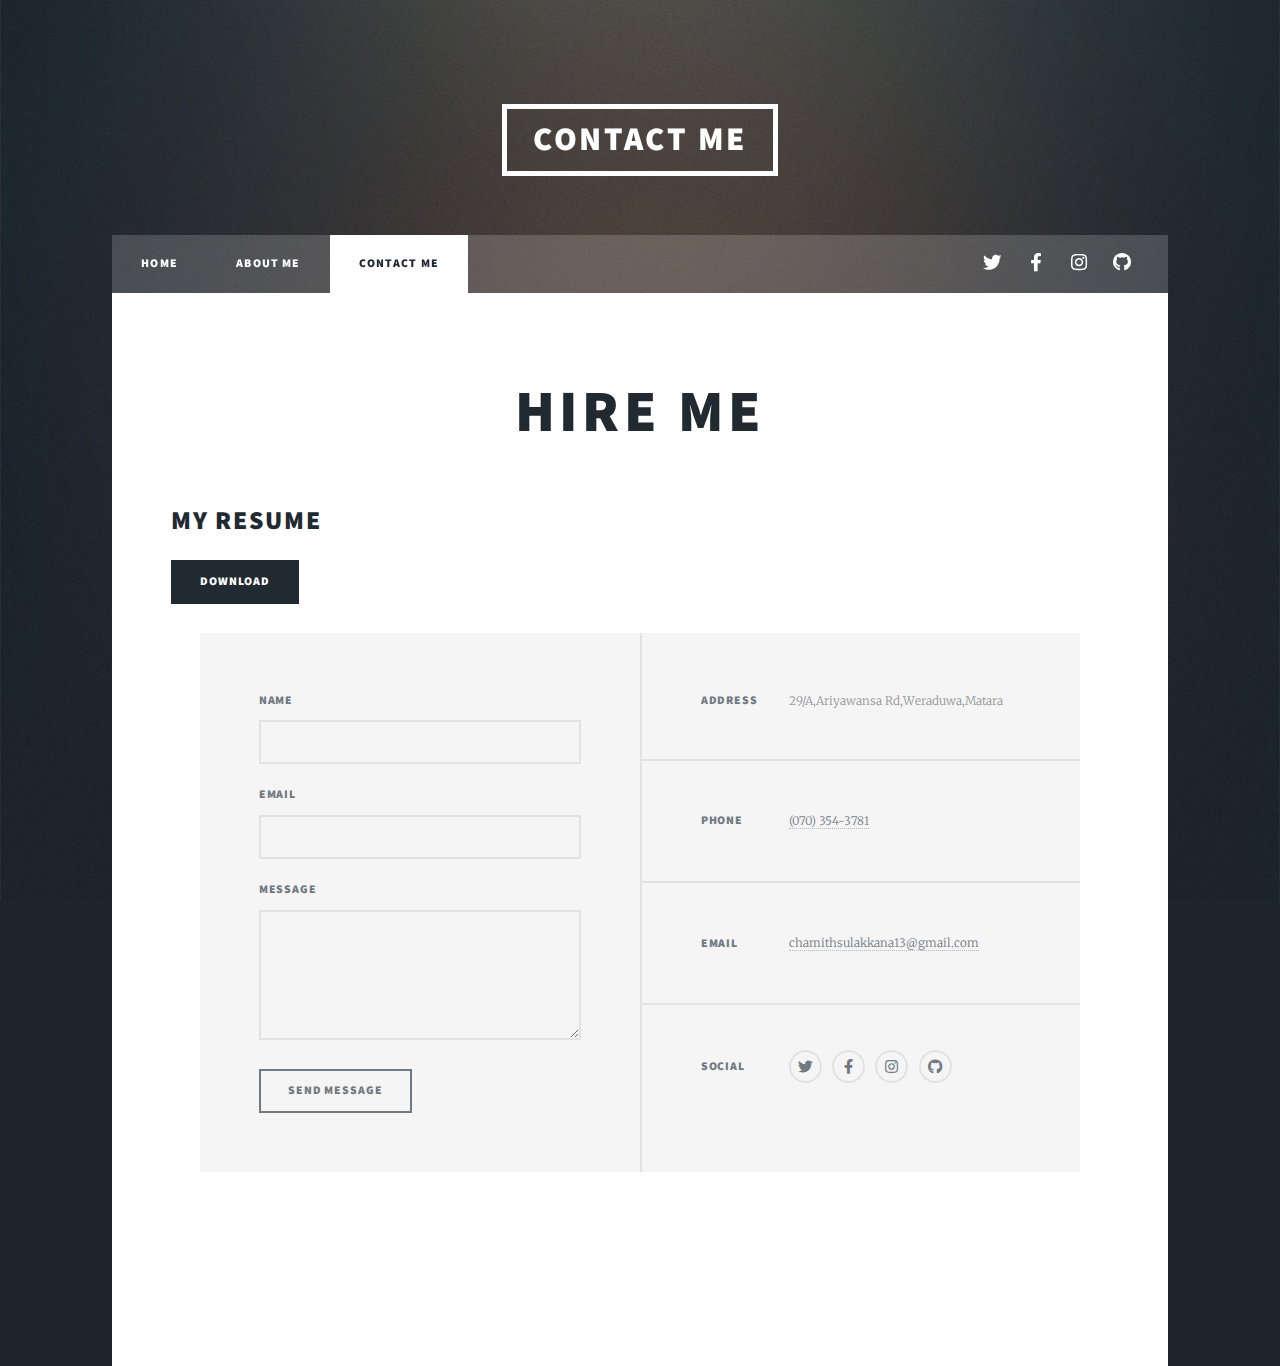
<file: elements.html>
<!DOCTYPE HTML>
<!--
	Massively by HTML5 UP
	html5up.net | @ajlkn
	Free for personal and commercial use under the CCA 3.0 license (html5up.net/license)
-->
<html>
	<head>
		<title>Contact Me</title>
		<meta charset="utf-8" />
		<meta name="viewport" content="width=device-width, initial-scale=1, user-scalable=no" />
		<link rel="stylesheet" href="assets/css/main.css" />
		<noscript><link rel="stylesheet" href="assets/css/noscript.css" /></noscript>
	</head>
	<body class="is-preload">

		<!-- Wrapper -->
			<div id="wrapper">

				<!-- Header -->
					<header id="header">
						<a href="index.html" class="logo">Contact Me</a>
					</header>

				<!-- Nav -->
					<nav id="nav">
						<ul class="links">
							<li><a href="index.html">Home</a></li>
							<li><a href="generic.html">About Me</a></li>
							<li class="active"><a href="elements.html">Contact Me</a></li>
						</ul>
						<ul class="icons">
							<li><a href="#" class="icon brands fa-twitter"><span class="label">Twitter</span></a></li>
							<li><a href="#" class="icon brands fa-facebook-f"><span class="label">Facebook</span></a></li>
							<li><a href="#" class="icon brands fa-instagram"><span class="label">Instagram</span></a></li>
							<li><a href="#" class="icon brands fa-github"><span class="label">GitHub</span></a></li>
						</ul>
					</nav>

				<!-- Main -->
					<div id="main">

						<!-- Post -->
							<section class="post">
								<header class="major">
									<h1>Hire Me</h1>
									
								</header>

								<!-- Buttons -->
									<h2>My Resume</h2>
									<ul class="actions">
										<li><a href="images/cv.pdf" class="button primary">Download</a></li>
									</ul>


				<!-- Footer -->
				<footer id="footer">
					<section>
						<form method="post" action="#">
							<div class="fields">
								<div class="field">
									<label for="name">Name</label>
									<input type="text" name="name" id="name" />
								</div>
								<div class="field">
									<label for="email">Email</label>
									<input type="text" name="email" id="email" />
								</div>
								<div class="field">
									<label for="message">Message</label>
									<textarea name="message" id="message" rows="3"></textarea>
								</div>
							</div>
							<ul class="actions">
								<li><input type="submit" value="Send Message" /></li>
							</ul>
						</form>
					</section>
					<section class="split contact">
						<section class="alt">
							<h3>Address</h3>
							<p>29/A,Ariyawansa Rd,Weraduwa,Matara</p>
						</section>
						<section>
							<h3>Phone</h3>
							<p><a href="#">(070) 354-3781</a></p>
						</section>
						<section>
							<h3>Email</h3>
							<p><a href="#">chamithsulakkana13@gmail.com</a></p>
						</section>
						<section>
							<h3>Social</h3>
							<ul class="icons alt">
								<li><a href="www.twitter.com" class="icon brands alt fa-twitter"><span class="label">Twitter</span></a></li>
								<li><a href="https://www.facebook.com/chamith.sulakkana.5" class="icon brands alt fa-facebook-f"><span class="label">Facebook</span></a></li>
								<li><a href="https://www.instagram.com/cha_mi_x" class="icon brands alt fa-instagram"><span class="label">Instagram</span></a></li>
								<li><a href="https://github.com/Chamithsulakkana13" class="icon brands alt fa-github"><span class="label">GitHub</span></a></li>
							</ul>
						</section>
					</section>
				</footer>

			<!-- Copyright -->
				<div id="copyright">
					<ul><li>&copy; CREATION</li><li>Design: CHAMITH</li></ul>
				</div>

		</div>

	<!-- Scripts -->
		<script src="assets/js/jquery.min.js"></script>
		<script src="assets/js/jquery.scrollex.min.js"></script>
		<script src="assets/js/jquery.scrolly.min.js"></script>
		<script src="assets/js/browser.min.js"></script>
		<script src="assets/js/breakpoints.min.js"></script>
		<script src="assets/js/util.js"></script>
		<script src="assets/js/main.js"></script>

	</body>
</html>
</file>
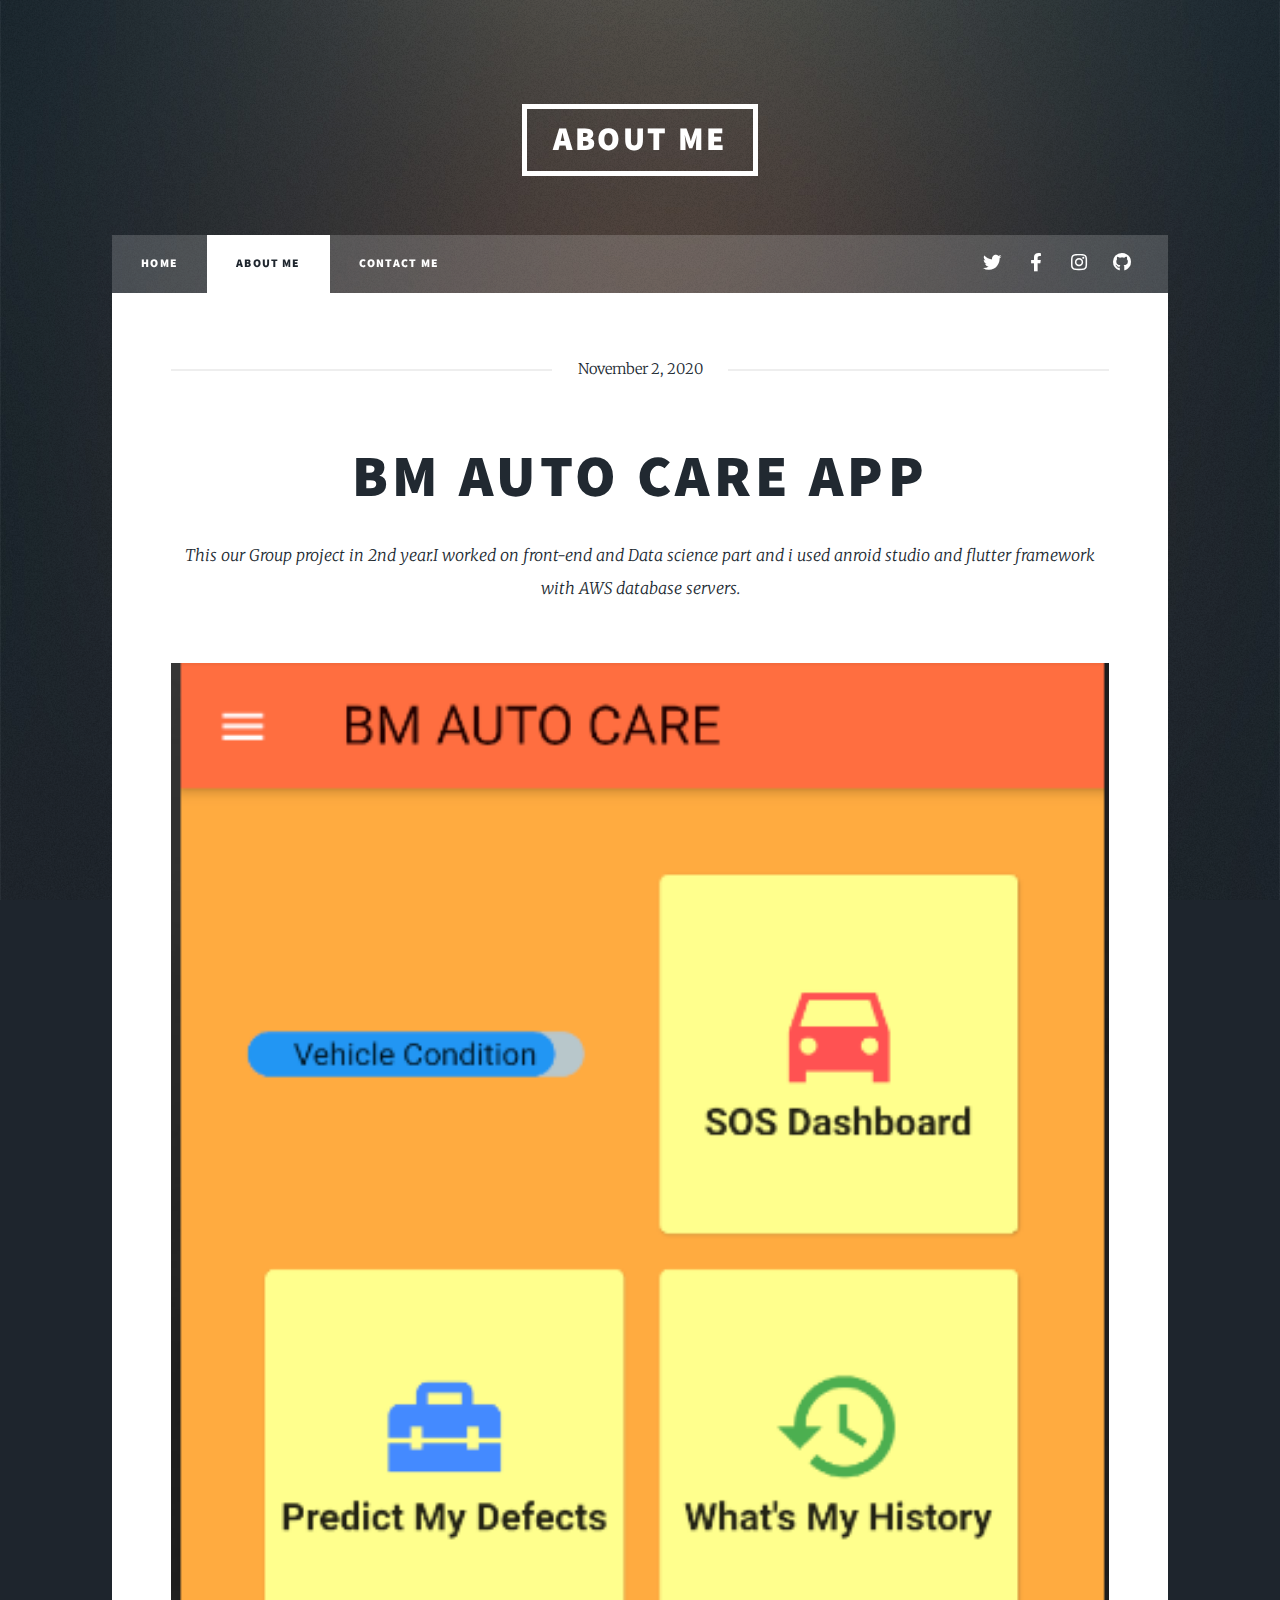
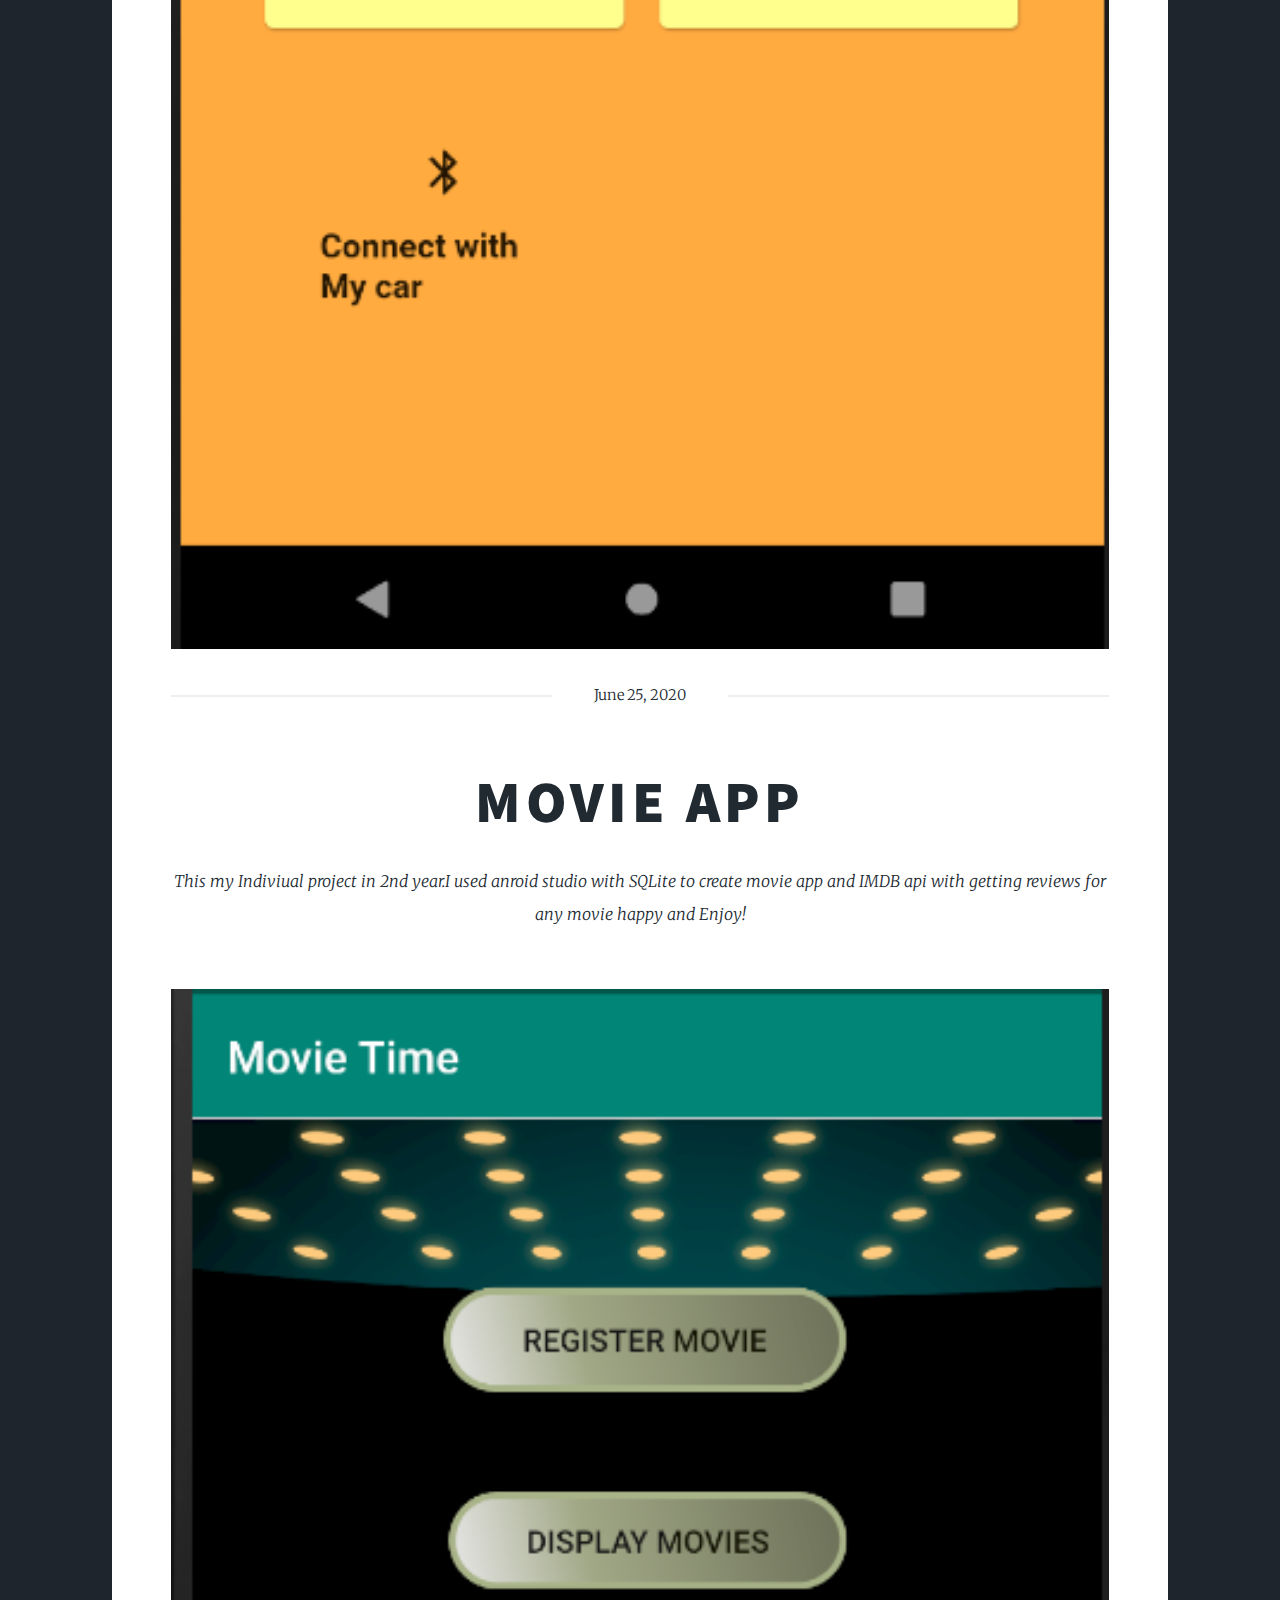
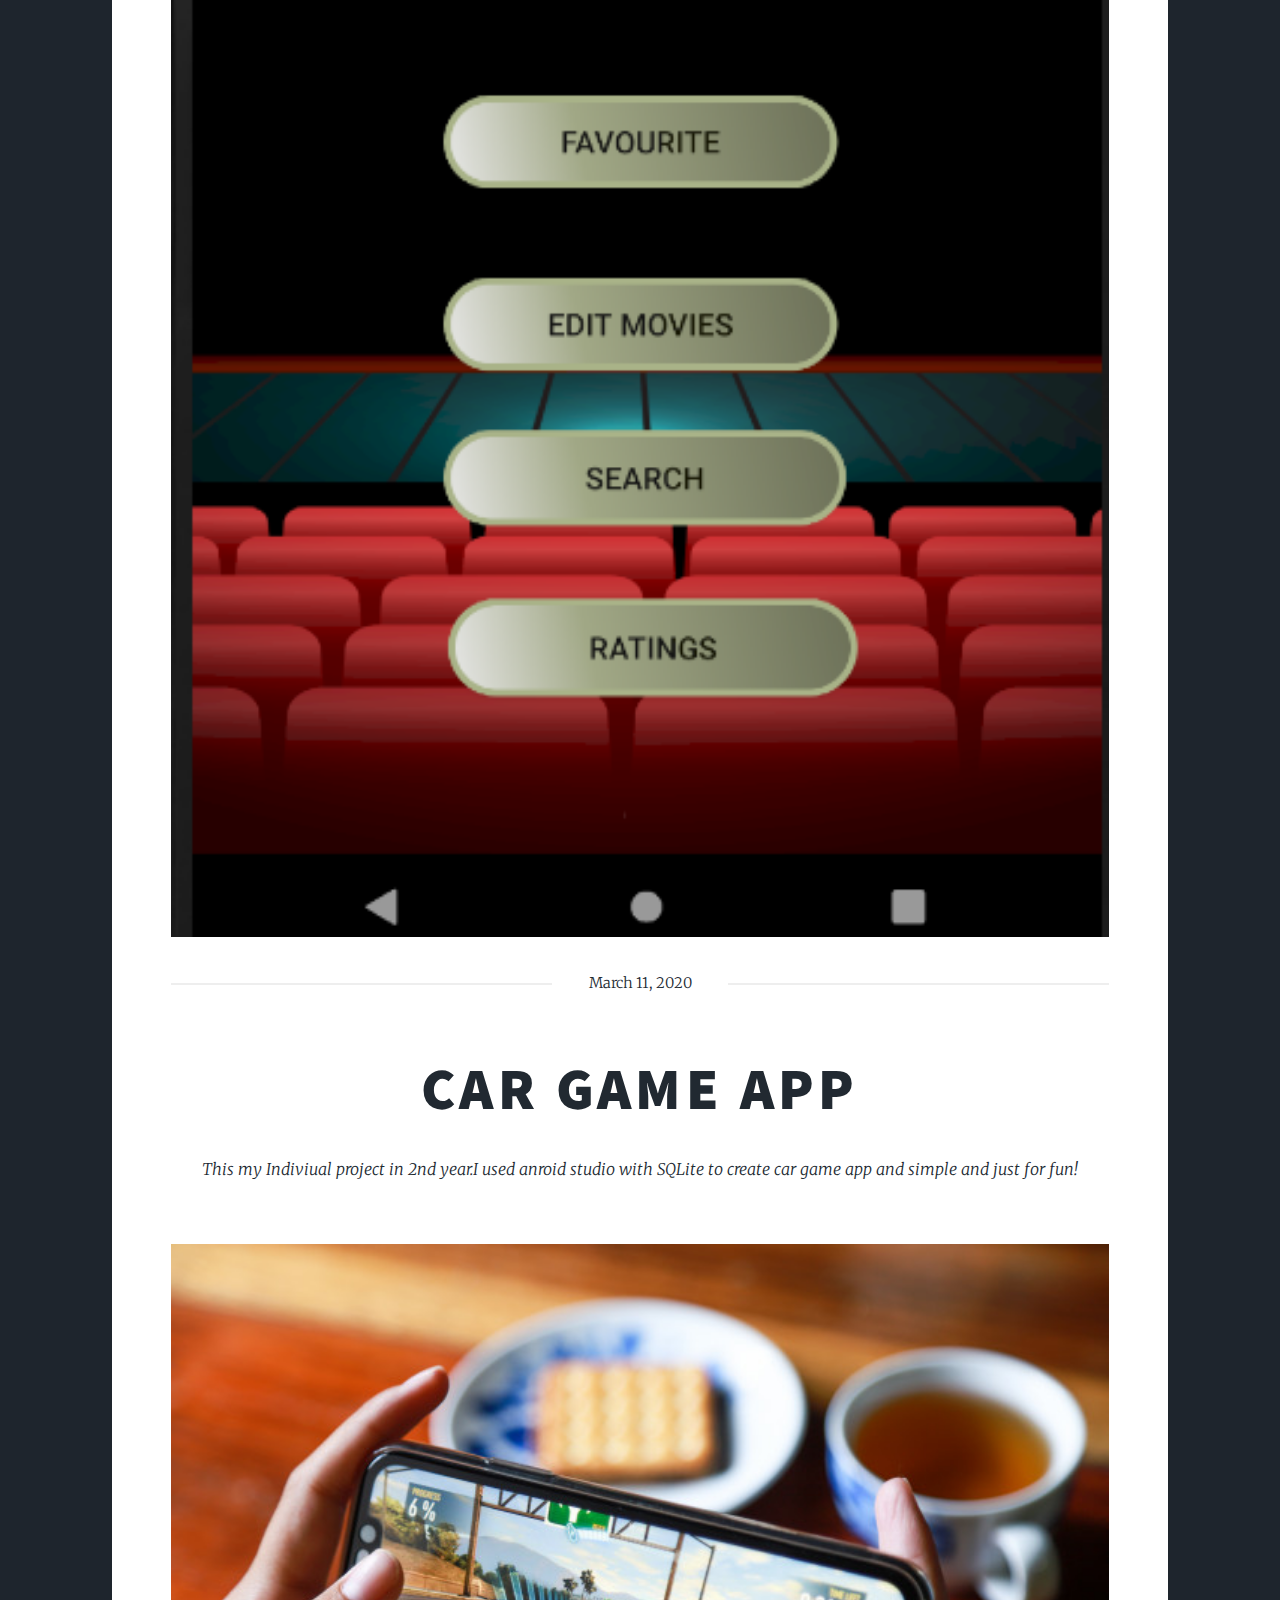
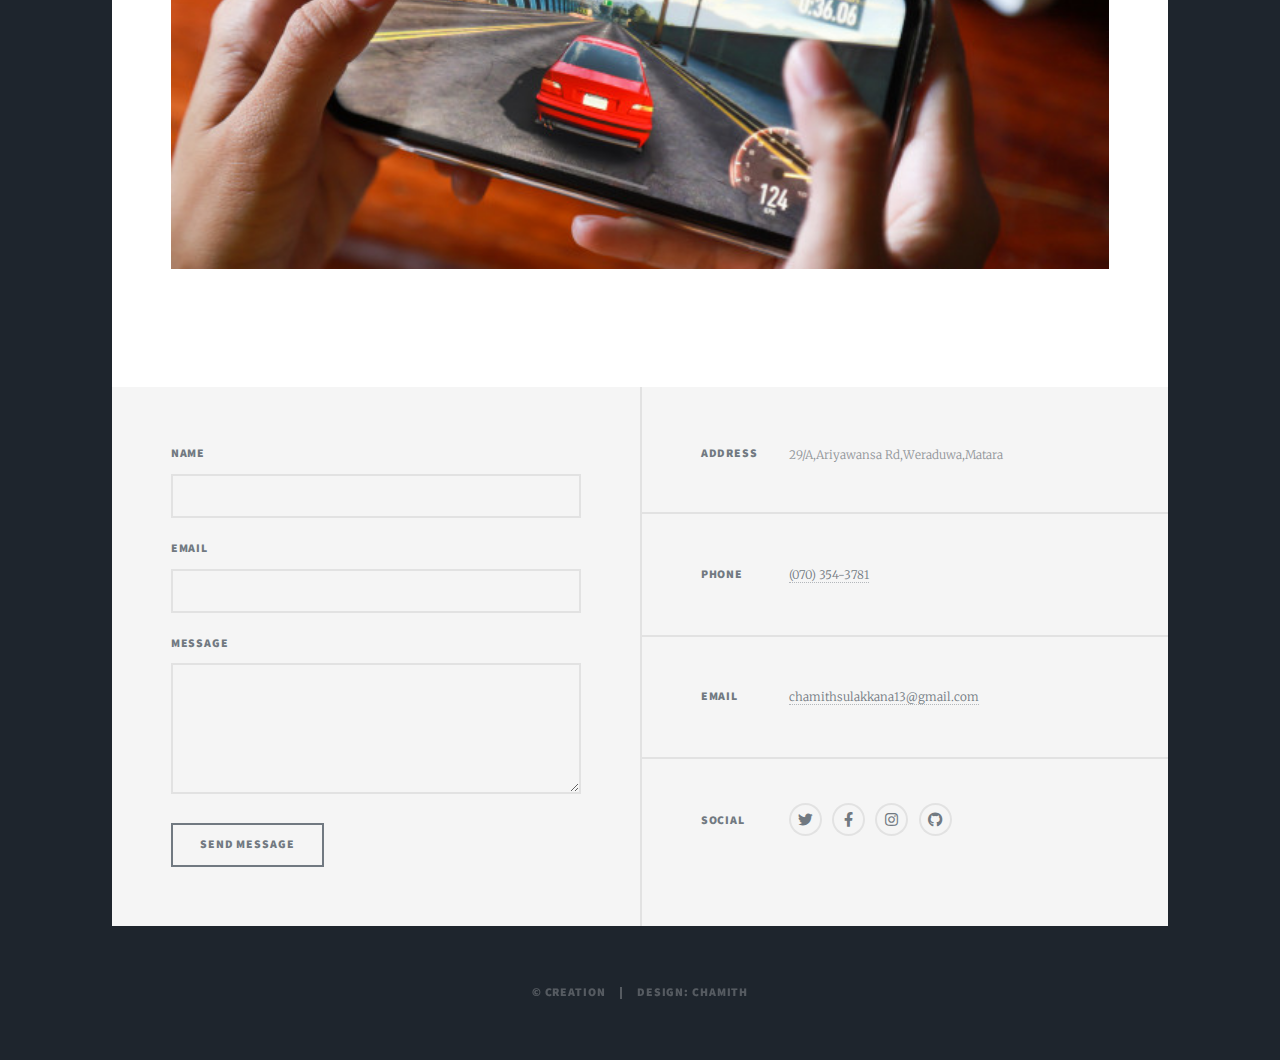
<file: generic.html>
<!DOCTYPE HTML>
<!--
	Massively by HTML5 UP
	html5up.net | @ajlkn
	Free for personal and commercial use under the CCA 3.0 license (html5up.net/license)
-->
<html>
	<head>
		<title>About Me</title>
		<meta charset="utf-8" />
		<meta name="viewport" content="width=device-width, initial-scale=1, user-scalable=no" />
		<link rel="stylesheet" href="assets/css/main.css" />
		<noscript><link rel="stylesheet" href="assets/css/noscript.css" /></noscript>
	</head>
	<body class="is-preload">

		<!-- Wrapper -->
			<div id="wrapper">

				<!-- Header -->
					<header id="header">
						<a href="index.html" class="logo">About Me</a>
					</header>

				<!-- Nav -->
					<nav id="nav">
						<ul class="links">
							<li><a href="index.html">Home</a></li>
							<li class="active"><a href="generic.html">About Me</a></li>
							<li><a href="elements.html">Contact Me</a></li>
						</ul>
						<ul class="icons">
							<li><a href="#" class="icon brands fa-twitter"><span class="label">Twitter</span></a></li>
							<li><a href="#" class="icon brands fa-facebook-f"><span class="label">Facebook</span></a></li>
							<li><a href="#" class="icon brands fa-instagram"><span class="label">Instagram</span></a></li>
							<li><a href="#" class="icon brands fa-github"><span class="label">GitHub</span></a></li>
						</ul>
					</nav>

				<!-- Main -->
					<div id="main">

						<!-- Post -->
							<section class="post">
								<header class="major">
									<span class="date">November 2, 2020</span>
									<h1>BM AUTO CARE APP</h1>
									<p>This our Group project in 2nd year.I worked on front-end and 
										Data science part and i used anroid studio and flutter framework
										with AWS database servers.
									</p>
								</header>
								<div class="image main"><img src="images/pic01.png" alt="" /></div>
								<header class="major">
									<span class="date">June 25, 2020</span>
									<h1>Movie APP</h1>
									<p>This my Indiviual project in 2nd year.I used anroid studio with SQLite 
										to create movie app and IMDB api with getting reviews for any movie happy and 
										Enjoy!
								</header>
								<div class="image main"><img src="images/pic02.png" alt="" /></div>
								<header class="major">
									<span class="date">March 11, 2020</span>
									<h1>CAR GAME APP</h1>
									<p>This my Indiviual project in 2nd year.I used anroid studio with SQLite 
										to create car game app and simple and just for fun!
								</header>
								<div class="image main"><img src="images/pic03.jpg" alt="" /></div>
							</section>

					</div>

				<!-- Footer -->
					<footer id="footer">
						<section>
							<form method="post" action="#">
								<div class="fields">
									<div class="field">
										<label for="name">Name</label>
										<input type="text" name="name" id="name" />
									</div>
									<div class="field">
										<label for="email">Email</label>
										<input type="text" name="email" id="email" />
									</div>
									<div class="field">
										<label for="message">Message</label>
										<textarea name="message" id="message" rows="3"></textarea>
									</div>
								</div>
								<ul class="actions">
									<li><input type="submit" value="Send Message" /></li>
								</ul>
							</form>
						</section>
						<section class="split contact">
							<section class="alt">
								<h3>Address</h3>
								<p>29/A,Ariyawansa Rd,Weraduwa,Matara</p>
							</section>
							<section>
								<h3>Phone</h3>
								<p><a href="#">(070) 354-3781</a></p>
							</section>
							<section>
								<h3>Email</h3>
								<p><a href="#">chamithsulakkana13@gmail.com</a></p>
							</section>
							<section>
								<h3>Social</h3>
								<ul class="icons alt">
									<li><a href="www.twitter.com" class="icon brands alt fa-twitter"><span class="label">Twitter</span></a></li>
									<li><a href="https://www.facebook.com/chamith.sulakkana.5" class="icon brands alt fa-facebook-f"><span class="label">Facebook</span></a></li>
									<li><a href="https://www.instagram.com/cha_mi_x" class="icon brands alt fa-instagram"><span class="label">Instagram</span></a></li>
									<li><a href="https://github.com/Chamithsulakkana13" class="icon brands alt fa-github"><span class="label">GitHub</span></a></li>
								</ul>
							</section>
						</section>
					</footer>

				<!-- Copyright -->
					<div id="copyright">
						<ul><li>&copy; CREATION</li><li>Design: CHAMITH</li></ul>
					</div>

			</div>

		<!-- Scripts -->
			<script src="assets/js/jquery.min.js"></script>
			<script src="assets/js/jquery.scrollex.min.js"></script>
			<script src="assets/js/jquery.scrolly.min.js"></script>
			<script src="assets/js/browser.min.js"></script>
			<script src="assets/js/breakpoints.min.js"></script>
			<script src="assets/js/util.js"></script>
			<script src="assets/js/main.js"></script>

	</body>
</html>
</file>
<file: assets/css/main.css>
@import url(fontawesome-all.min.css);
@import url("https://fonts.googleapis.com/css?family=Merriweather:300,700,300italic,700italic|Source+Sans+Pro:900");

/*
	Massively by HTML5 UP
	html5up.net | @ajlkn
	Free for personal and commercial use under the CCA 3.0 license (html5up.net/license)
*/

html, body, div, span, applet, object,
iframe, h1, h2, h3, h4, h5, h6, p, blockquote,
pre, a, abbr, acronym, address, big, cite,
code, del, dfn, em, img, ins, kbd, q, s, samp,
small, strike, strong, sub, sup, tt, var, b,
u, i, center, dl, dt, dd, ol, ul, li, fieldset,
form, label, legend, table, caption, tbody,
tfoot, thead, tr, th, td, article, aside,
canvas, details, embed, figure, figcaption,
footer, header, hgroup, menu, nav, output, ruby,
section, summary, time, mark, audio, video {
	margin: 0;
	padding: 0;
	border: 0;
	font-size: 100%;
	font: inherit;
	vertical-align: baseline;}

article, aside, details, figcaption, figure,
footer, header, hgroup, menu, nav, section {
	display: block;}
body {
    transition: background-color 0.3s, color 0.3s;
}

a, button {
    transition: color 0.3s, background-color 0.3s;
}
.button {
    padding: 10px 20px;
    border-radius: 5px;
    border: 2px solid #0078d7;
    background-color: #0078d7;
    color: white;
    font-weight: bold;
    cursor: pointer;
    transition: background-color 0.3s, border-color 0.3s;
}

.button:hover {
    background-color: #005bb5;
    border-color: #005bb5;
}

body {
	line-height: 1;
}

ol, ul {
	list-style: none;
}

blockquote, q {
	quotes: none;
}

	blockquote:before, blockquote:after, q:before, q:after {
		content: '';
		content: none;
	}

table {
	border-collapse: collapse;
	border-spacing: 0;
}

body {
	-webkit-text-size-adjust: none;
}

mark {
	background-color: transparent;
	color: inherit;
}

input::-moz-focus-inner {
	border: 0;
	padding: 0;
}

input, select, textarea {
	-moz-appearance: none;
	-webkit-appearance: none;
	-ms-appearance: none;
	appearance: none;
}

/* Basic */

	@-ms-viewport {
		width: device-width;
	}

	body {
		-ms-overflow-style: scrollbar;
	}

	@media screen and (max-width: 480px) {

		html, body {
			min-width: 320px;
		}

	}

	html {
		box-sizing: border-box;
	}

	*, *:before, *:after {
		box-sizing: inherit;
	}

	body {
		background-color: #1e252d;
	}

		body.is-preload *, body.is-preload *:before, body.is-preload *:after {
			-moz-animation: none !important;
			-webkit-animation: none !important;
			-ms-animation: none !important;
			animation: none !important;
			-moz-transition: none !important;
			-webkit-transition: none !important;
			-ms-transition: none !important;
			transition: none !important;
		}

/* Type */

	html {
		font-size: 16pt;
	}

		@media screen and (max-width: 1680px) {

			html {
				font-size: 12pt;
			}

		}

		@media screen and (max-width: 1280px) {

			html {
				font-size: 11pt;
			}

		}

		@media screen and (max-width: 360px) {

			html {
				font-size: 10pt;
			}

		}

	body {
		color: #212931;
	}

	body, input, select, textarea {
		font-family: "Merriweather", Georgia, serif;
		font-weight: 300;
		font-size: 1rem;
		line-height: 2.375;
	}

	a {
		-moz-transition: color 0.2s ease-in-out, background-color 0.2s ease-in-out, border-color 0.2s ease-in-out, box-shadow 0.2s ease-in-out;
		-webkit-transition: color 0.2s ease-in-out, background-color 0.2s ease-in-out, border-color 0.2s ease-in-out, box-shadow 0.2s ease-in-out;
		-ms-transition: color 0.2s ease-in-out, background-color 0.2s ease-in-out, border-color 0.2s ease-in-out, box-shadow 0.2s ease-in-out;
		transition: color 0.2s ease-in-out, background-color 0.2s ease-in-out, border-color 0.2s ease-in-out, box-shadow 0.2s ease-in-out;
		border-bottom: dotted 1px;
		text-decoration: none;
	}

		a:hover {
			border-bottom-color: transparent;
		}

	strong, b {
		font-weight: 600;
	}

	em, i {
		font-style: italic;
	}

	p {
		text-align: justify;
		margin: 0 0 2rem 0;
	}

	h1, h2, h3, h4, h5, h6 {
		font-family: "Source Sans Pro", Helvetica, sans-serif;
		font-weight: 900;
		line-height: 1.5;
		letter-spacing: 0.075em;
		text-transform: uppercase;
		margin: 0 0 1rem 0;
	}

		h1 a, h2 a, h3 a, h4 a, h5 a, h6 a {
			border-bottom: 0;
			color: inherit;
			text-decoration: none;
		}

	h1 {
		font-size: 4rem;
		line-height: 1.1;
		margin: 0 0 2rem 0;
	}

	h2 {
		font-size: 1.75rem;
		line-height: 1.3;
		margin: 0 0 1.5rem 0;
	}

	h3 {
		font-size: 1.25rem;
		margin: 0 0 1.5rem 0;
	}

	h4 {
		font-size: 1rem;
	}

	h5 {
		font-size: 0.9rem;
	}

	h6 {
		font-size: 0.8rem;
	}

	sub {
		font-size: 0.8rem;
		position: relative;
		top: 0.5rem;
	}

	sup {
		font-size: 0.8rem;
		position: relative;
		top: -0.5rem;
	}

	blockquote {
		border-left: solid 4px;
		font-style: italic;
		margin: 0 0 2rem 0;
		padding: 0.5rem 0 0.5rem 2rem;
	}

	code {
		border: solid 2px;
		font-family: "Courier New", monospace;
		font-size: 0.9rem;
		margin: 0 0.25rem;
		padding: 0.25rem 0.65rem;
	}

	pre {
		-webkit-overflow-scrolling: touch;
		font-family: "Courier New", monospace;
		font-size: 0.9rem;
		margin: 0 0 2rem 0;
	}

		pre code {
			display: block;
			line-height: 1.75;
			padding: 1rem 1.5rem;
			overflow-x: auto;
		}

	hr {
		border: 0;
		border-bottom: solid 2px;
		margin: 3rem 0;
	}

		hr.major {
			margin: 5rem 0;
		}

	.align-left {
		text-align: left;
	}

	.align-center {
		text-align: center;
	}

	.align-right {
		text-align: right;
	}

	input, select, textarea {
		color: #212931;
	}

	a {
		color: #212931;
		border-bottom-color: rgba(33, 41, 49, 0.5);
	}

		a:hover {
			border-bottom-color: transparent;
			color: #18bfef !important;
		}

	strong, b {
		color: #212931;
	}

	h1, h2, h3, h4, h5, h6 {
		color: #212931;
	}

	blockquote {
		border-left-color: #eeeeee;
	}

	code {
		background: rgba(220, 220, 220, 0.25);
		border-color: #eeeeee;
	}

	hr {
		border-bottom-color: #eeeeee;
	}

/* Row */

	.row {
		display: flex;
		flex-wrap: wrap;
		box-sizing: border-box;
		align-items: stretch;
	}

		.row > * {
			box-sizing: border-box;
		}

		.row.gtr-uniform > * > :last-child {
			margin-bottom: 0;
		}

		.row.aln-left {
			justify-content: flex-start;
		}

		.row.aln-center {
			justify-content: center;
		}

		.row.aln-right {
			justify-content: flex-end;
		}

		.row.aln-top {
			align-items: flex-start;
		}

		.row.aln-middle {
			align-items: center;
		}

		.row.aln-bottom {
			align-items: flex-end;
		}

		.row > .imp {
			order: -1;
		}

		.row > .col-1 {
			width: 8.33333%;
		}

		.row > .off-1 {
			margin-left: 8.33333%;
		}

		.row > .col-2 {
			width: 16.66667%;
		}

		.row > .off-2 {
			margin-left: 16.66667%;
		}

		.row > .col-3 {
			width: 25%;
		}

		.row > .off-3 {
			margin-left: 25%;
		}

		.row > .col-4 {
			width: 33.33333%;
		}

		.row > .off-4 {
			margin-left: 33.33333%;
		}

		.row > .col-5 {
			width: 41.66667%;
		}

		.row > .off-5 {
			margin-left: 41.66667%;
		}

		.row > .col-6 {
			width: 50%;
		}

		.row > .off-6 {
			margin-left: 50%;
		}

		.row > .col-7 {
			width: 58.33333%;
		}

		.row > .off-7 {
			margin-left: 58.33333%;
		}

		.row > .col-8 {
			width: 66.66667%;
		}

		.row > .off-8 {
			margin-left: 66.66667%;
		}

		.row > .col-9 {
			width: 75%;
		}

		.row > .off-9 {
			margin-left: 75%;
		}

		.row > .col-10 {
			width: 83.33333%;
		}

		.row > .off-10 {
			margin-left: 83.33333%;
		}

		.row > .col-11 {
			width: 91.66667%;
		}

		.row > .off-11 {
			margin-left: 91.66667%;
		}

		.row > .col-12 {
			width: 100%;
		}

		.row > .off-12 {
			margin-left: 100%;
		}

		.row.gtr-0 {
			margin-top: 0;
			margin-left: 0rem;
		}

			.row.gtr-0 > * {
				padding: 0 0 0 0rem;
			}

			.row.gtr-0.gtr-uniform {
				margin-top: 0rem;
			}

				.row.gtr-0.gtr-uniform > * {
					padding-top: 0rem;
				}

		.row.gtr-25 {
			margin-top: 0;
			margin-left: -0.375rem;
		}

			.row.gtr-25 > * {
				padding: 0 0 0 0.375rem;
			}

			.row.gtr-25.gtr-uniform {
				margin-top: -0.375rem;
			}

				.row.gtr-25.gtr-uniform > * {
					padding-top: 0.375rem;
				}

		.row.gtr-50 {
			margin-top: 0;
			margin-left: -0.75rem;
		}

			.row.gtr-50 > * {
				padding: 0 0 0 0.75rem;
			}

			.row.gtr-50.gtr-uniform {
				margin-top: -0.75rem;
			}

				.row.gtr-50.gtr-uniform > * {
					padding-top: 0.75rem;
				}

		.row {
			margin-top: 0;
			margin-left: -1.5rem;
		}

			.row > * {
				padding: 0 0 0 1.5rem;
			}

			.row.gtr-uniform {
				margin-top: -1.5rem;
			}

				.row.gtr-uniform > * {
					padding-top: 1.5rem;
				}

		.row.gtr-150 {
			margin-top: 0;
			margin-left: -2.25rem;
		}

			.row.gtr-150 > * {
				padding: 0 0 0 2.25rem;
			}

			.row.gtr-150.gtr-uniform {
				margin-top: -2.25rem;
			}

				.row.gtr-150.gtr-uniform > * {
					padding-top: 2.25rem;
				}

		.row.gtr-200 {
			margin-top: 0;
			margin-left: -3rem;
		}

			.row.gtr-200 > * {
				padding: 0 0 0 3rem;
			}

			.row.gtr-200.gtr-uniform {
				margin-top: -3rem;
			}

				.row.gtr-200.gtr-uniform > * {
					padding-top: 3rem;
				}

		@media screen and (max-width: 1680px) {

			.row {
				display: flex;
				flex-wrap: wrap;
				box-sizing: border-box;
				align-items: stretch;
			}

				.row > * {
					box-sizing: border-box;
				}

				.row.gtr-uniform > * > :last-child {
					margin-bottom: 0;
				}

				.row.aln-left {
					justify-content: flex-start;
				}

				.row.aln-center {
					justify-content: center;
				}

				.row.aln-right {
					justify-content: flex-end;
				}

				.row.aln-top {
					align-items: flex-start;
				}

				.row.aln-middle {
					align-items: center;
				}

				.row.aln-bottom {
					align-items: flex-end;
				}

				.row > .imp-xlarge {
					order: -1;
				}

				.row > .col-1-xlarge {
					width: 8.33333%;
				}

				.row > .off-1-xlarge {
					margin-left: 8.33333%;
				}

				.row > .col-2-xlarge {
					width: 16.66667%;
				}

				.row > .off-2-xlarge {
					margin-left: 16.66667%;
				}

				.row > .col-3-xlarge {
					width: 25%;
				}

				.row > .off-3-xlarge {
					margin-left: 25%;
				}

				.row > .col-4-xlarge {
					width: 33.33333%;
				}

				.row > .off-4-xlarge {
					margin-left: 33.33333%;
				}

				.row > .col-5-xlarge {
					width: 41.66667%;
				}

				.row > .off-5-xlarge {
					margin-left: 41.66667%;
				}

				.row > .col-6-xlarge {
					width: 50%;
				}

				.row > .off-6-xlarge {
					margin-left: 50%;
				}

				.row > .col-7-xlarge {
					width: 58.33333%;
				}

				.row > .off-7-xlarge {
					margin-left: 58.33333%;
				}

				.row > .col-8-xlarge {
					width: 66.66667%;
				}

				.row > .off-8-xlarge {
					margin-left: 66.66667%;
				}

				.row > .col-9-xlarge {
					width: 75%;
				}

				.row > .off-9-xlarge {
					margin-left: 75%;
				}

				.row > .col-10-xlarge {
					width: 83.33333%;
				}

				.row > .off-10-xlarge {
					margin-left: 83.33333%;
				}

				.row > .col-11-xlarge {
					width: 91.66667%;
				}

				.row > .off-11-xlarge {
					margin-left: 91.66667%;
				}

				.row > .col-12-xlarge {
					width: 100%;
				}

				.row > .off-12-xlarge {
					margin-left: 100%;
				}

				.row.gtr-0 {
					margin-top: 0;
					margin-left: 0rem;
				}

					.row.gtr-0 > * {
						padding: 0 0 0 0rem;
					}

					.row.gtr-0.gtr-uniform {
						margin-top: 0rem;
					}

						.row.gtr-0.gtr-uniform > * {
							padding-top: 0rem;
						}

				.row.gtr-25 {
					margin-top: 0;
					margin-left: -0.375rem;
				}

					.row.gtr-25 > * {
						padding: 0 0 0 0.375rem;
					}

					.row.gtr-25.gtr-uniform {
						margin-top: -0.375rem;
					}

						.row.gtr-25.gtr-uniform > * {
							padding-top: 0.375rem;
						}

				.row.gtr-50 {
					margin-top: 0;
					margin-left: -0.75rem;
				}

					.row.gtr-50 > * {
						padding: 0 0 0 0.75rem;
					}

					.row.gtr-50.gtr-uniform {
						margin-top: -0.75rem;
					}

						.row.gtr-50.gtr-uniform > * {
							padding-top: 0.75rem;
						}

				.row {
					margin-top: 0;
					margin-left: -1.5rem;
				}

					.row > * {
						padding: 0 0 0 1.5rem;
					}

					.row.gtr-uniform {
						margin-top: -1.5rem;
					}

						.row.gtr-uniform > * {
							padding-top: 1.5rem;
						}

				.row.gtr-150 {
					margin-top: 0;
					margin-left: -2.25rem;
				}

					.row.gtr-150 > * {
						padding: 0 0 0 2.25rem;
					}

					.row.gtr-150.gtr-uniform {
						margin-top: -2.25rem;
					}

						.row.gtr-150.gtr-uniform > * {
							padding-top: 2.25rem;
						}

				.row.gtr-200 {
					margin-top: 0;
					margin-left: -3rem;
				}

					.row.gtr-200 > * {
						padding: 0 0 0 3rem;
					}

					.row.gtr-200.gtr-uniform {
						margin-top: -3rem;
					}

						.row.gtr-200.gtr-uniform > * {
							padding-top: 3rem;
						}

		}

		@media screen and (max-width: 1280px) {

			.row {
				display: flex;
				flex-wrap: wrap;
				box-sizing: border-box;
				align-items: stretch;
			}

				.row > * {
					box-sizing: border-box;
				}

				.row.gtr-uniform > * > :last-child {
					margin-bottom: 0;
				}

				.row.aln-left {
					justify-content: flex-start;
				}

				.row.aln-center {
					justify-content: center;
				}

				.row.aln-right {
					justify-content: flex-end;
				}

				.row.aln-top {
					align-items: flex-start;
				}

				.row.aln-middle {
					align-items: center;
				}

				.row.aln-bottom {
					align-items: flex-end;
				}

				.row > .imp-large {
					order: -1;
				}

				.row > .col-1-large {
					width: 8.33333%;
				}

				.row > .off-1-large {
					margin-left: 8.33333%;
				}

				.row > .col-2-large {
					width: 16.66667%;
				}

				.row > .off-2-large {
					margin-left: 16.66667%;
				}

				.row > .col-3-large {
					width: 25%;
				}

				.row > .off-3-large {
					margin-left: 25%;
				}

				.row > .col-4-large {
					width: 33.33333%;
				}

				.row > .off-4-large {
					margin-left: 33.33333%;
				}

				.row > .col-5-large {
					width: 41.66667%;
				}

				.row > .off-5-large {
					margin-left: 41.66667%;
				}

				.row > .col-6-large {
					width: 50%;
				}

				.row > .off-6-large {
					margin-left: 50%;
				}

				.row > .col-7-large {
					width: 58.33333%;
				}

				.row > .off-7-large {
					margin-left: 58.33333%;
				}

				.row > .col-8-large {
					width: 66.66667%;
				}

				.row > .off-8-large {
					margin-left: 66.66667%;
				}

				.row > .col-9-large {
					width: 75%;
				}

				.row > .off-9-large {
					margin-left: 75%;
				}

				.row > .col-10-large {
					width: 83.33333%;
				}

				.row > .off-10-large {
					margin-left: 83.33333%;
				}

				.row > .col-11-large {
					width: 91.66667%;
				}

				.row > .off-11-large {
					margin-left: 91.66667%;
				}

				.row > .col-12-large {
					width: 100%;
				}

				.row > .off-12-large {
					margin-left: 100%;
				}

				.row.gtr-0 {
					margin-top: 0;
					margin-left: 0rem;
				}

					.row.gtr-0 > * {
						padding: 0 0 0 0rem;
					}

					.row.gtr-0.gtr-uniform {
						margin-top: 0rem;
					}

						.row.gtr-0.gtr-uniform > * {
							padding-top: 0rem;
						}

				.row.gtr-25 {
					margin-top: 0;
					margin-left: -0.375rem;
				}

					.row.gtr-25 > * {
						padding: 0 0 0 0.375rem;
					}

					.row.gtr-25.gtr-uniform {
						margin-top: -0.375rem;
					}

						.row.gtr-25.gtr-uniform > * {
							padding-top: 0.375rem;
						}

				.row.gtr-50 {
					margin-top: 0;
					margin-left: -0.75rem;
				}

					.row.gtr-50 > * {
						padding: 0 0 0 0.75rem;
					}

					.row.gtr-50.gtr-uniform {
						margin-top: -0.75rem;
					}

						.row.gtr-50.gtr-uniform > * {
							padding-top: 0.75rem;
						}

				.row {
					margin-top: 0;
					margin-left: -1.5rem;
				}

					.row > * {
						padding: 0 0 0 1.5rem;
					}

					.row.gtr-uniform {
						margin-top: -1.5rem;
					}

						.row.gtr-uniform > * {
							padding-top: 1.5rem;
						}

				.row.gtr-150 {
					margin-top: 0;
					margin-left: -2.25rem;
				}

					.row.gtr-150 > * {
						padding: 0 0 0 2.25rem;
					}

					.row.gtr-150.gtr-uniform {
						margin-top: -2.25rem;
					}

						.row.gtr-150.gtr-uniform > * {
							padding-top: 2.25rem;
						}

				.row.gtr-200 {
					margin-top: 0;
					margin-left: -3rem;
				}

					.row.gtr-200 > * {
						padding: 0 0 0 3rem;
					}

					.row.gtr-200.gtr-uniform {
						margin-top: -3rem;
					}

						.row.gtr-200.gtr-uniform > * {
							padding-top: 3rem;
						}

		}

		@media screen and (max-width: 980px) {

			.row {
				display: flex;
				flex-wrap: wrap;
				box-sizing: border-box;
				align-items: stretch;
			}

				.row > * {
					box-sizing: border-box;
				}

				.row.gtr-uniform > * > :last-child {
					margin-bottom: 0;
				}

				.row.aln-left {
					justify-content: flex-start;
				}

				.row.aln-center {
					justify-content: center;
				}

				.row.aln-right {
					justify-content: flex-end;
				}

				.row.aln-top {
					align-items: flex-start;
				}

				.row.aln-middle {
					align-items: center;
				}

				.row.aln-bottom {
					align-items: flex-end;
				}

				.row > .imp-medium {
					order: -1;
				}

				.row > .col-1-medium {
					width: 8.33333%;
				}

				.row > .off-1-medium {
					margin-left: 8.33333%;
				}

				.row > .col-2-medium {
					width: 16.66667%;
				}

				.row > .off-2-medium {
					margin-left: 16.66667%;
				}

				.row > .col-3-medium {
					width: 25%;
				}

				.row > .off-3-medium {
					margin-left: 25%;
				}

				.row > .col-4-medium {
					width: 33.33333%;
				}

				.row > .off-4-medium {
					margin-left: 33.33333%;
				}

				.row > .col-5-medium {
					width: 41.66667%;
				}

				.row > .off-5-medium {
					margin-left: 41.66667%;
				}

				.row > .col-6-medium {
					width: 50%;
				}

				.row > .off-6-medium {
					margin-left: 50%;
				}

				.row > .col-7-medium {
					width: 58.33333%;
				}

				.row > .off-7-medium {
					margin-left: 58.33333%;
				}

				.row > .col-8-medium {
					width: 66.66667%;
				}

				.row > .off-8-medium {
					margin-left: 66.66667%;
				}

				.row > .col-9-medium {
					width: 75%;
				}

				.row > .off-9-medium {
					margin-left: 75%;
				}

				.row > .col-10-medium {
					width: 83.33333%;
				}

				.row > .off-10-medium {
					margin-left: 83.33333%;
				}

				.row > .col-11-medium {
					width: 91.66667%;
				}

				.row > .off-11-medium {
					margin-left: 91.66667%;
				}

				.row > .col-12-medium {
					width: 100%;
				}

				.row > .off-12-medium {
					margin-left: 100%;
				}

				.row.gtr-0 {
					margin-top: 0;
					margin-left: 0rem;
				}

					.row.gtr-0 > * {
						padding: 0 0 0 0rem;
					}

					.row.gtr-0.gtr-uniform {
						margin-top: 0rem;
					}

						.row.gtr-0.gtr-uniform > * {
							padding-top: 0rem;
						}

				.row.gtr-25 {
					margin-top: 0;
					margin-left: -0.375rem;
				}

					.row.gtr-25 > * {
						padding: 0 0 0 0.375rem;
					}

					.row.gtr-25.gtr-uniform {
						margin-top: -0.375rem;
					}

						.row.gtr-25.gtr-uniform > * {
							padding-top: 0.375rem;
						}

				.row.gtr-50 {
					margin-top: 0;
					margin-left: -0.75rem;
				}

					.row.gtr-50 > * {
						padding: 0 0 0 0.75rem;
					}

					.row.gtr-50.gtr-uniform {
						margin-top: -0.75rem;
					}

						.row.gtr-50.gtr-uniform > * {
							padding-top: 0.75rem;
						}

				.row {
					margin-top: 0;
					margin-left: -1.5rem;
				}

					.row > * {
						padding: 0 0 0 1.5rem;
					}

					.row.gtr-uniform {
						margin-top: -1.5rem;
					}

						.row.gtr-uniform > * {
							padding-top: 1.5rem;
						}

				.row.gtr-150 {
					margin-top: 0;
					margin-left: -2.25rem;
				}

					.row.gtr-150 > * {
						padding: 0 0 0 2.25rem;
					}

					.row.gtr-150.gtr-uniform {
						margin-top: -2.25rem;
					}

						.row.gtr-150.gtr-uniform > * {
							padding-top: 2.25rem;
						}

				.row.gtr-200 {
					margin-top: 0;
					margin-left: -3rem;
				}

					.row.gtr-200 > * {
						padding: 0 0 0 3rem;
					}

					.row.gtr-200.gtr-uniform {
						margin-top: -3rem;
					}

						.row.gtr-200.gtr-uniform > * {
							padding-top: 3rem;
						}

		}

		@media screen and (max-width: 736px) {

			.row {
				display: flex;
				flex-wrap: wrap;
				box-sizing: border-box;
				align-items: stretch;
			}

				.row > * {
					box-sizing: border-box;
				}

				.row.gtr-uniform > * > :last-child {
					margin-bottom: 0;
				}

				.row.aln-left {
					justify-content: flex-start;
				}

				.row.aln-center {
					justify-content: center;
				}

				.row.aln-right {
					justify-content: flex-end;
				}

				.row.aln-top {
					align-items: flex-start;
				}

				.row.aln-middle {
					align-items: center;
				}

				.row.aln-bottom {
					align-items: flex-end;
				}

				.row > .imp-small {
					order: -1;
				}

				.row > .col-1-small {
					width: 8.33333%;
				}

				.row > .off-1-small {
					margin-left: 8.33333%;
				}

				.row > .col-2-small {
					width: 16.66667%;
				}

				.row > .off-2-small {
					margin-left: 16.66667%;
				}

				.row > .col-3-small {
					width: 25%;
				}

				.row > .off-3-small {
					margin-left: 25%;
				}

				.row > .col-4-small {
					width: 33.33333%;
				}

				.row > .off-4-small {
					margin-left: 33.33333%;
				}

				.row > .col-5-small {
					width: 41.66667%;
				}

				.row > .off-5-small {
					margin-left: 41.66667%;
				}

				.row > .col-6-small {
					width: 50%;
				}

				.row > .off-6-small {
					margin-left: 50%;
				}

				.row > .col-7-small {
					width: 58.33333%;
				}

				.row > .off-7-small {
					margin-left: 58.33333%;
				}

				.row > .col-8-small {
					width: 66.66667%;
				}

				.row > .off-8-small {
					margin-left: 66.66667%;
				}

				.row > .col-9-small {
					width: 75%;
				}

				.row > .off-9-small {
					margin-left: 75%;
				}

				.row > .col-10-small {
					width: 83.33333%;
				}

				.row > .off-10-small {
					margin-left: 83.33333%;
				}

				.row > .col-11-small {
					width: 91.66667%;
				}

				.row > .off-11-small {
					margin-left: 91.66667%;
				}

				.row > .col-12-small {
					width: 100%;
				}

				.row > .off-12-small {
					margin-left: 100%;
				}

				.row.gtr-0 {
					margin-top: 0;
					margin-left: 0rem;
				}

					.row.gtr-0 > * {
						padding: 0 0 0 0rem;
					}

					.row.gtr-0.gtr-uniform {
						margin-top: 0rem;
					}

						.row.gtr-0.gtr-uniform > * {
							padding-top: 0rem;
						}

				.row.gtr-25 {
					margin-top: 0;
					margin-left: -0.375rem;
				}

					.row.gtr-25 > * {
						padding: 0 0 0 0.375rem;
					}

					.row.gtr-25.gtr-uniform {
						margin-top: -0.375rem;
					}

						.row.gtr-25.gtr-uniform > * {
							padding-top: 0.375rem;
						}

				.row.gtr-50 {
					margin-top: 0;
					margin-left: -0.75rem;
				}

					.row.gtr-50 > * {
						padding: 0 0 0 0.75rem;
					}

					.row.gtr-50.gtr-uniform {
						margin-top: -0.75rem;
					}

						.row.gtr-50.gtr-uniform > * {
							padding-top: 0.75rem;
						}

				.row {
					margin-top: 0;
					margin-left: -1.5rem;
				}

					.row > * {
						padding: 0 0 0 1.5rem;
					}

					.row.gtr-uniform {
						margin-top: -1.5rem;
					}

						.row.gtr-uniform > * {
							padding-top: 1.5rem;
						}

				.row.gtr-150 {
					margin-top: 0;
					margin-left: -2.25rem;
				}

					.row.gtr-150 > * {
						padding: 0 0 0 2.25rem;
					}

					.row.gtr-150.gtr-uniform {
						margin-top: -2.25rem;
					}

						.row.gtr-150.gtr-uniform > * {
							padding-top: 2.25rem;
						}

				.row.gtr-200 {
					margin-top: 0;
					margin-left: -3rem;
				}

					.row.gtr-200 > * {
						padding: 0 0 0 3rem;
					}

					.row.gtr-200.gtr-uniform {
						margin-top: -3rem;
					}

						.row.gtr-200.gtr-uniform > * {
							padding-top: 3rem;
						}

		}

		@media screen and (max-width: 480px) {

			.row {
				display: flex;
				flex-wrap: wrap;
				box-sizing: border-box;
				align-items: stretch;
			}

				.row > * {
					box-sizing: border-box;
				}

				.row.gtr-uniform > * > :last-child {
					margin-bottom: 0;
				}

				.row.aln-left {
					justify-content: flex-start;
				}

				.row.aln-center {
					justify-content: center;
				}

				.row.aln-right {
					justify-content: flex-end;
				}

				.row.aln-top {
					align-items: flex-start;
				}

				.row.aln-middle {
					align-items: center;
				}

				.row.aln-bottom {
					align-items: flex-end;
				}

				.row > .imp-xsmall {
					order: -1;
				}

				.row > .col-1-xsmall {
					width: 8.33333%;
				}

				.row > .off-1-xsmall {
					margin-left: 8.33333%;
				}

				.row > .col-2-xsmall {
					width: 16.66667%;
				}

				.row > .off-2-xsmall {
					margin-left: 16.66667%;
				}

				.row > .col-3-xsmall {
					width: 25%;
				}

				.row > .off-3-xsmall {
					margin-left: 25%;
				}

				.row > .col-4-xsmall {
					width: 33.33333%;
				}

				.row > .off-4-xsmall {
					margin-left: 33.33333%;
				}

				.row > .col-5-xsmall {
					width: 41.66667%;
				}

				.row > .off-5-xsmall {
					margin-left: 41.66667%;
				}

				.row > .col-6-xsmall {
					width: 50%;
				}

				.row > .off-6-xsmall {
					margin-left: 50%;
				}

				.row > .col-7-xsmall {
					width: 58.33333%;
				}

				.row > .off-7-xsmall {
					margin-left: 58.33333%;
				}

				.row > .col-8-xsmall {
					width: 66.66667%;
				}

				.row > .off-8-xsmall {
					margin-left: 66.66667%;
				}

				.row > .col-9-xsmall {
					width: 75%;
				}

				.row > .off-9-xsmall {
					margin-left: 75%;
				}

				.row > .col-10-xsmall {
					width: 83.33333%;
				}

				.row > .off-10-xsmall {
					margin-left: 83.33333%;
				}

				.row > .col-11-xsmall {
					width: 91.66667%;
				}

				.row > .off-11-xsmall {
					margin-left: 91.66667%;
				}

				.row > .col-12-xsmall {
					width: 100%;
				}

				.row > .off-12-xsmall {
					margin-left: 100%;
				}

				.row.gtr-0 {
					margin-top: 0;
					margin-left: 0rem;
				}

					.row.gtr-0 > * {
						padding: 0 0 0 0rem;
					}

					.row.gtr-0.gtr-uniform {
						margin-top: 0rem;
					}

						.row.gtr-0.gtr-uniform > * {
							padding-top: 0rem;
						}

				.row.gtr-25 {
					margin-top: 0;
					margin-left: -0.375rem;
				}

					.row.gtr-25 > * {
						padding: 0 0 0 0.375rem;
					}

					.row.gtr-25.gtr-uniform {
						margin-top: -0.375rem;
					}

						.row.gtr-25.gtr-uniform > * {
							padding-top: 0.375rem;
						}

				.row.gtr-50 {
					margin-top: 0;
					margin-left: -0.75rem;
				}

					.row.gtr-50 > * {
						padding: 0 0 0 0.75rem;
					}

					.row.gtr-50.gtr-uniform {
						margin-top: -0.75rem;
					}

						.row.gtr-50.gtr-uniform > * {
							padding-top: 0.75rem;
						}

				.row {
					margin-top: 0;
					margin-left: -1.5rem;
				}

					.row > * {
						padding: 0 0 0 1.5rem;
					}

					.row.gtr-uniform {
						margin-top: -1.5rem;
					}

						.row.gtr-uniform > * {
							padding-top: 1.5rem;
						}

				.row.gtr-150 {
					margin-top: 0;
					margin-left: -2.25rem;
				}

					.row.gtr-150 > * {
						padding: 0 0 0 2.25rem;
					}

					.row.gtr-150.gtr-uniform {
						margin-top: -2.25rem;
					}

						.row.gtr-150.gtr-uniform > * {
							padding-top: 2.25rem;
						}

				.row.gtr-200 {
					margin-top: 0;
					margin-left: -3rem;
				}

					.row.gtr-200 > * {
						padding: 0 0 0 3rem;
					}

					.row.gtr-200.gtr-uniform {
						margin-top: -3rem;
					}

						.row.gtr-200.gtr-uniform > * {
							padding-top: 3rem;
						}

		}

		@media screen and (max-width: 360px) {

			.row {
				display: flex;
				flex-wrap: wrap;
				box-sizing: border-box;
				align-items: stretch;
			}

				.row > * {
					box-sizing: border-box;
				}

				.row.gtr-uniform > * > :last-child {
					margin-bottom: 0;
				}

				.row.aln-left {
					justify-content: flex-start;
				}

				.row.aln-center {
					justify-content: center;
				}

				.row.aln-right {
					justify-content: flex-end;
				}

				.row.aln-top {
					align-items: flex-start;
				}

				.row.aln-middle {
					align-items: center;
				}

				.row.aln-bottom {
					align-items: flex-end;
				}

				.row > .imp-xxsmall {
					order: -1;
				}

				.row > .col-1-xxsmall {
					width: 8.33333%;
				}

				.row > .off-1-xxsmall {
					margin-left: 8.33333%;
				}

				.row > .col-2-xxsmall {
					width: 16.66667%;
				}

				.row > .off-2-xxsmall {
					margin-left: 16.66667%;
				}

				.row > .col-3-xxsmall {
					width: 25%;
				}

				.row > .off-3-xxsmall {
					margin-left: 25%;
				}

				.row > .col-4-xxsmall {
					width: 33.33333%;
				}

				.row > .off-4-xxsmall {
					margin-left: 33.33333%;
				}

				.row > .col-5-xxsmall {
					width: 41.66667%;
				}

				.row > .off-5-xxsmall {
					margin-left: 41.66667%;
				}

				.row > .col-6-xxsmall {
					width: 50%;
				}

				.row > .off-6-xxsmall {
					margin-left: 50%;
				}

				.row > .col-7-xxsmall {
					width: 58.33333%;
				}

				.row > .off-7-xxsmall {
					margin-left: 58.33333%;
				}

				.row > .col-8-xxsmall {
					width: 66.66667%;
				}

				.row > .off-8-xxsmall {
					margin-left: 66.66667%;
				}

				.row > .col-9-xxsmall {
					width: 75%;
				}

				.row > .off-9-xxsmall {
					margin-left: 75%;
				}

				.row > .col-10-xxsmall {
					width: 83.33333%;
				}

				.row > .off-10-xxsmall {
					margin-left: 83.33333%;
				}

				.row > .col-11-xxsmall {
					width: 91.66667%;
				}

				.row > .off-11-xxsmall {
					margin-left: 91.66667%;
				}

				.row > .col-12-xxsmall {
					width: 100%;
				}

				.row > .off-12-xxsmall {
					margin-left: 100%;
				}

				.row.gtr-0 {
					margin-top: 0;
					margin-left: 0rem;
				}

					.row.gtr-0 > * {
						padding: 0 0 0 0rem;
					}

					.row.gtr-0.gtr-uniform {
						margin-top: 0rem;
					}

						.row.gtr-0.gtr-uniform > * {
							padding-top: 0rem;
						}

				.row.gtr-25 {
					margin-top: 0;
					margin-left: -0.375rem;
				}

					.row.gtr-25 > * {
						padding: 0 0 0 0.375rem;
					}

					.row.gtr-25.gtr-uniform {
						margin-top: -0.375rem;
					}

						.row.gtr-25.gtr-uniform > * {
							padding-top: 0.375rem;
						}

				.row.gtr-50 {
					margin-top: 0;
					margin-left: -0.75rem;
				}

					.row.gtr-50 > * {
						padding: 0 0 0 0.75rem;
					}

					.row.gtr-50.gtr-uniform {
						margin-top: -0.75rem;
					}

						.row.gtr-50.gtr-uniform > * {
							padding-top: 0.75rem;
						}

				.row {
					margin-top: 0;
					margin-left: -1.5rem;
				}

					.row > * {
						padding: 0 0 0 1.5rem;
					}

					.row.gtr-uniform {
						margin-top: -1.5rem;
					}

						.row.gtr-uniform > * {
							padding-top: 1.5rem;
						}

				.row.gtr-150 {
					margin-top: 0;
					margin-left: -2.25rem;
				}

					.row.gtr-150 > * {
						padding: 0 0 0 2.25rem;
					}

					.row.gtr-150.gtr-uniform {
						margin-top: -2.25rem;
					}

						.row.gtr-150.gtr-uniform > * {
							padding-top: 2.25rem;
						}

				.row.gtr-200 {
					margin-top: 0;
					margin-left: -3rem;
				}

					.row.gtr-200 > * {
						padding: 0 0 0 3rem;
					}

					.row.gtr-200.gtr-uniform {
						margin-top: -3rem;
					}

						.row.gtr-200.gtr-uniform > * {
							padding-top: 3rem;
						}

		}

/* Box */

	.box {
		border: solid 2px;
		margin-bottom: 2rem;
		padding: 1.5rem;
	}

		.box > :last-child,
		.box > :last-child > :last-child,
		.box > :last-child > :last-child > :last-child {
			margin-bottom: 0;
		}

		.box.alt {
			border: 0;
			border-radius: 0;
			padding: 0;
		}

	.box {
		border-color: #eeeeee;
	}

/* Button */

	input[type="submit"],
	input[type="reset"],
	input[type="button"],
	button,
	.button {
		-moz-appearance: none;
		-webkit-appearance: none;
		-ms-appearance: none;
		appearance: none;
		-moz-transition: background-color 0.2s ease-in-out, box-shadow 0.2s ease-in-out, color 0.2s ease-in-out;
		-webkit-transition: background-color 0.2s ease-in-out, box-shadow 0.2s ease-in-out, color 0.2s ease-in-out;
		-ms-transition: background-color 0.2s ease-in-out, box-shadow 0.2s ease-in-out, color 0.2s ease-in-out;
		transition: background-color 0.2s ease-in-out, box-shadow 0.2s ease-in-out, color 0.2s ease-in-out;
		border: 0;
		border-radius: 0;
		cursor: pointer;
		display: inline-block;
		font-family: "Source Sans Pro", Helvetica, sans-serif;
		font-size: 0.8rem;
		font-weight: 900;
		letter-spacing: 0.075em;
		height: 3rem;
		line-height: 3rem;
		padding: 0 2rem;
		text-align: center;
		text-decoration: none;
		text-transform: uppercase;
		white-space: nowrap;
	}

		input[type="submit"].icon:before,
		input[type="reset"].icon:before,
		input[type="button"].icon:before,
		button.icon:before,
		.button.icon:before {
			margin-right: 0.5rem;
		}

		input[type="submit"].icon.solo,
		input[type="reset"].icon.solo,
		input[type="button"].icon.solo,
		button.icon.solo,
		.button.icon.solo {
			position: relative;
			width: 4rem;
			height: 4rem;
			line-height: 4rem;
			border-radius: 4rem;
			text-indent: 4rem;
			overflow: hidden;
			padding: 0;
			white-space: nowrap;
		}

			input[type="submit"].icon.solo:before,
			input[type="reset"].icon.solo:before,
			input[type="button"].icon.solo:before,
			button.icon.solo:before,
			.button.icon.solo:before {
				position: absolute;
				display: block;
				top: 0;
				left: 0;
				width: inherit;
				height: inherit;
				line-height: inherit;
				font-size: 1.25rem;
				margin-right: 0;
				text-align: center;
				text-indent: 0;
			}

		input[type="submit"].fit,
		input[type="reset"].fit,
		input[type="button"].fit,
		button.fit,
		.button.fit {
			width: 100%;
		}

		input[type="submit"].small,
		input[type="reset"].small,
		input[type="button"].small,
		button.small,
		.button.small {
			font-size: 0.7rem;
			height: 2.5rem;
			line-height: 2.5rem;
			padding: 0 1.5rem;
		}

		input[type="submit"].large,
		input[type="reset"].large,
		input[type="button"].large,
		button.large,
		.button.large {
			font-size: 0.9rem;
			height: 3.5rem;
			line-height: 3.5rem;
			padding: 0 2.75rem;
		}

		@media screen and (max-width: 980px) {

			input[type="submit"],
			input[type="reset"],
			input[type="button"],
			button,
			.button {
				font-size: 0.9rem;
				height: 3.25rem;
				line-height: 3.25rem;
			}

				input[type="submit"].large,
				input[type="reset"].large,
				input[type="button"].large,
				button.large,
				.button.large {
					font-size: 1rem;
					height: 3.75rem;
					line-height: 3.75rem;
				}

		}

		input[type="submit"].disabled, input[type="submit"]:disabled,
		input[type="reset"].disabled,
		input[type="reset"]:disabled,
		input[type="button"].disabled,
		input[type="button"]:disabled,
		button.disabled,
		button:disabled,
		.button.disabled,
		.button:disabled {
			pointer-events: none;
			opacity: 0.25;
		}

	input[type="submit"],
	input[type="reset"],
	input[type="button"],
	button,
	.button {
		background-color: transparent;
		box-shadow: inset 0 0 0 2px #212931;
		color: #212931 !important;
	}

		input[type="submit"]:hover,
		input[type="reset"]:hover,
		input[type="button"]:hover,
		button:hover,
		.button:hover {
			box-shadow: inset 0 0 0 2px #18bfef;
			color: #18bfef !important;
		}

		input[type="submit"].primary,
		input[type="reset"].primary,
		input[type="button"].primary,
		button.primary,
		.button.primary {
			background-color: #212931;
			box-shadow: none;
			color: #ffffff !important;
		}

			input[type="submit"].primary:hover,
			input[type="reset"].primary:hover,
			input[type="button"].primary:hover,
			button.primary:hover,
			.button.primary:hover {
				background-color: #18bfef;
			}

/* Form */

	form {
		margin: 0 0 2rem 0;
	}

		form > :last-child {
			margin-bottom: 0;
		}

		form > .fields {
			display: -moz-flex;
			display: -webkit-flex;
			display: -ms-flex;
			display: flex;
			-moz-flex-wrap: wrap;
			-webkit-flex-wrap: wrap;
			-ms-flex-wrap: wrap;
			flex-wrap: wrap;
			width: calc(100% + 3rem);
			margin: -1.5rem 0 2rem -1.5rem;
		}

			form > .fields > .field {
				-moz-flex-grow: 0;
				-webkit-flex-grow: 0;
				-ms-flex-grow: 0;
				flex-grow: 0;
				-moz-flex-shrink: 0;
				-webkit-flex-shrink: 0;
				-ms-flex-shrink: 0;
				flex-shrink: 0;
				padding: 1.5rem 0 0 1.5rem;
				width: calc(100% - 1.5rem);
			}

				form > .fields > .field.half {
					width: calc(50% - 0.75rem);
				}

				form > .fields > .field.third {
					width: calc(100%/3 - 0.5rem);
				}

				form > .fields > .field.quarter {
					width: calc(25% - 0.375rem);
				}

		@media screen and (max-width: 480px) {

			form > .fields {
				width: calc(100% + 3rem);
				margin: -1.5rem 0 2rem -1.5rem;
			}

				form > .fields > .field {
					padding: 1.5rem 0 0 1.5rem;
					width: calc(100% - 1.5rem);
				}

					form > .fields > .field.half {
						width: calc(100% - 1.5rem);
					}

					form > .fields > .field.third {
						width: calc(100% - 1.5rem);
					}

					form > .fields > .field.quarter {
						width: calc(100% - 1.5rem);
					}

		}

	label {
		display: block;
		font-family: "Source Sans Pro", Helvetica, sans-serif;
		font-weight: 900;
		line-height: 1.5;
		letter-spacing: 0.075em;
		font-size: 0.8rem;
		text-transform: uppercase;
		margin: 0 0 0.75rem 0;
	}

		@media screen and (max-width: 980px) {

			label {
				font-size: 0.9rem;
			}

		}

	input[type="text"],
	input[type="password"],
	input[type="email"],
	select,
	textarea {
		-moz-appearance: none;
		-webkit-appearance: none;
		-ms-appearance: none;
		appearance: none;
		background: transparent;
		border-radius: 0;
		border: solid 2px;
		color: inherit;
		display: block;
		outline: 0;
		padding: 0 1rem;
		text-decoration: none;
		width: 100%;
	}

		input[type="text"]:invalid,
		input[type="password"]:invalid,
		input[type="email"]:invalid,
		select:invalid,
		textarea:invalid {
			box-shadow: none;
		}

	select {
		background-size: 1.25rem;
		background-repeat: no-repeat;
		background-position: calc(100% - 1rem) center;
		height: 3rem;
		padding-right: 3rem;
		text-overflow: ellipsis;
	}

		select:focus::-ms-value {
			background-color: transparent;
		}

		select::-ms-expand {
			display: none;
		}

	input[type="text"],
	input[type="password"],
	input[type="email"],
	select {
		height: 3rem;
	}

	textarea {
		padding: 0.75rem 1rem;
	}

	input[type="checkbox"],
	input[type="radio"] {
		-moz-appearance: none;
		-webkit-appearance: none;
		-ms-appearance: none;
		appearance: none;
		display: block;
		float: left;
		margin-right: -2rem;
		opacity: 0;
		width: 1rem;
		z-index: -1;
	}

		input[type="checkbox"] + label,
		input[type="radio"] + label {
			text-decoration: none;
			cursor: pointer;
			display: inline-block;
			font-size: 1rem;
			letter-spacing: 0;
			font-family: "Merriweather", Georgia, serif;
			text-transform: none;
			font-weight: 300;
			padding-left: 2.8rem;
			padding-right: 1rem;
			position: relative;
		}

			input[type="checkbox"] + label:before,
			input[type="radio"] + label:before {
				-moz-osx-font-smoothing: grayscale;
				-webkit-font-smoothing: antialiased;
				display: inline-block;
				font-style: normal;
				font-variant: normal;
				text-rendering: auto;
				line-height: 1;
				text-transform: none !important;
				font-family: 'Font Awesome 5 Free';
				font-weight: 900;
			}

			input[type="checkbox"] + label:before,
			input[type="radio"] + label:before {
				border-radius: 0;
				border: solid 2px;
				content: '';
				display: inline-block;
				font-size: 0.8rem;
				height: 1.8rem;
				left: 0;
				line-height: 1.65rem;
				position: absolute;
				text-align: center;
				top: -0.125rem;
				width: 1.8rem;
			}

		input[type="checkbox"]:checked + label:before,
		input[type="radio"]:checked + label:before {
			content: '\f00c';
		}

	input[type="checkbox"] + label:before {
		border-radius: 0;
	}

	input[type="radio"] + label:before {
		border-radius: 100%;
	}

	::-webkit-input-placeholder {
		opacity: 1.0;
	}

	:-moz-placeholder {
		opacity: 1.0;
	}

	::-moz-placeholder {
		opacity: 1.0;
	}

	:-ms-input-placeholder {
		opacity: 1.0;
	}

	label {
		color: #212931;
	}

	input[type="text"],
	input[type="password"],
	input[type="email"],
	select,
	textarea {
		border-color: #eeeeee;
	}

		input[type="text"]:focus,
		input[type="password"]:focus,
		input[type="email"]:focus,
		select:focus,
		textarea:focus {
			border-color: #18bfef;
		}

	select {
		background-image: url("data:image/svg+xml;charset=utf8,%3Csvg xmlns='http://www.w3.org/2000/svg' width='40' height='40' preserveAspectRatio='none' viewBox='0 0 40 40'%3E%3Cpath d='M9.4,12.3l10.4,10.4l10.4-10.4c0.2-0.2,0.5-0.4,0.9-0.4c0.3,0,0.6,0.1,0.9,0.4l3.3,3.3c0.2,0.2,0.4,0.5,0.4,0.9 c0,0.4-0.1,0.6-0.4,0.9L20.7,31.9c-0.2,0.2-0.5,0.4-0.9,0.4c-0.3,0-0.6-0.1-0.9-0.4L4.3,17.3c-0.2-0.2-0.4-0.5-0.4-0.9 c0-0.4,0.1-0.6,0.4-0.9l3.3-3.3c0.2-0.2,0.5-0.4,0.9-0.4S9.1,12.1,9.4,12.3z' fill='%23eeeeee' /%3E%3C/svg%3E");
	}

		select option {
			background-color: #ffffff;
			color: #212931;
		}

	.select-wrapper:before {
		color: #eeeeee;
	}

	input[type="checkbox"] + label,
	input[type="radio"] + label {
		color: #212931;
	}

		input[type="checkbox"] + label:before,
		input[type="radio"] + label:before {
			border-color: #eeeeee;
		}

	input[type="checkbox"]:checked + label:before,
	input[type="radio"]:checked + label:before {
		background-color: #212931;
		border-color: #212931;
		color: #ffffff;
	}

	input[type="checkbox"]:focus + label:before,
	input[type="radio"]:focus + label:before {
		border-color: #18bfef;
	}

	::-webkit-input-placeholder {
		color: #909498 !important;
	}

	:-moz-placeholder {
		color: #909498 !important;
	}

	::-moz-placeholder {
		color: #909498 !important;
	}

	:-ms-input-placeholder {
		color: #909498 !important;
	}

	.formerize-placeholder {
		color: #909498 !important;
	}

/* Icon */

	.icon {
		text-decoration: none;
		border-bottom: none;
		position: relative;
	}

		.icon:before {
			-moz-osx-font-smoothing: grayscale;
			-webkit-font-smoothing: antialiased;
			display: inline-block;
			font-style: normal;
			font-variant: normal;
			text-rendering: auto;
			line-height: 1;
			text-transform: none !important;
			font-family: 'Font Awesome 5 Free';
			font-weight: 400;
		}

		.icon > .label {
			display: none;
		}

		.icon:before {
			line-height: inherit;
		}

		.icon.solid:before {
			font-weight: 900;
		}

		.icon.brands:before {
			font-family: 'Font Awesome 5 Brands';
		}

/* Image */

	.image {
		border: 0;
		display: inline-block;
		position: relative;
	}

		.image img {
			display: block;
		}

		.image.left, .image.right {
			max-width: 40%;
		}

			.image.left img, .image.right img {
				width: 100%;
			}

		.image.left {
			float: left;
			margin: 0 2rem 2rem 0;
			top: 0.75rem;
		}

		.image.right {
			float: right;
			margin: 0 0 2rem 2rem;
			top: 0.75rem;
		}

		.image.fit {
			display: block;
			margin: 2.5rem 0;
			width: 100%;
		}

			.image.fit:first-child {
				margin-top: 0;
			}

			.image.fit img {
				width: 100%;
			}

		.image.main {
			display: block;
			margin: 4rem 0;
			width: 100%;
		}

			.image.main:first-child {
				margin-top: 0;
			}

			.image.main img {
				width: 100%;
			}

		@media screen and (max-width: 736px) {

			.image.fit {
				margin: 2rem 0;
			}

			.image.main {
				margin: 2rem 0;
			}

		}

	a.image {
		overflow: hidden;
	}

		a.image img {
			-moz-transition: -moz-transform 0.2s ease-out;
			-webkit-transition: -webkit-transform 0.2s ease-out;
			-ms-transition: -ms-transform 0.2s ease-out;
			transition: transform 0.2s ease-out;
		}

		a.image:hover img {
			-moz-transform: scale(1.05);
			-webkit-transform: scale(1.05);
			-ms-transform: scale(1.05);
			transform: scale(1.05);
		}

/* Actions */

	ul.actions {
		display: -moz-flex;
		display: -webkit-flex;
		display: -ms-flex;
		display: flex;
		cursor: default;
		list-style: none;
		margin-left: -1rem;
		padding-left: 0;
	}

		ul.actions li {
			padding: 0 0 0 1rem;
			vertical-align: middle;
		}

		ul.actions.special {
			-moz-justify-content: center;
			-webkit-justify-content: center;
			-ms-justify-content: center;
			justify-content: center;
			width: 100%;
			margin-left: 0;
		}

			ul.actions.special li:first-child {
				padding-left: 0;
			}

		ul.actions.stacked {
			-moz-flex-direction: column;
			-webkit-flex-direction: column;
			-ms-flex-direction: column;
			flex-direction: column;
			margin-left: 0;
		}

			ul.actions.stacked li {
				padding: 1.3rem 0 0 0;
			}

				ul.actions.stacked li:first-child {
					padding-top: 0;
				}

		ul.actions.fit {
			width: calc(100% + 1rem);
		}

			ul.actions.fit li {
				-moz-flex-grow: 1;
				-webkit-flex-grow: 1;
				-ms-flex-grow: 1;
				flex-grow: 1;
				-moz-flex-shrink: 1;
				-webkit-flex-shrink: 1;
				-ms-flex-shrink: 1;
				flex-shrink: 1;
				width: 100%;
			}

				ul.actions.fit li > * {
					width: 100%;
				}

			ul.actions.fit.stacked {
				width: 100%;
			}

		@media screen and (max-width: 480px) {

			ul.actions:not(.fixed) {
				-moz-flex-direction: column;
				-webkit-flex-direction: column;
				-ms-flex-direction: column;
				flex-direction: column;
				margin-left: 0;
				width: 100% !important;
			}

				ul.actions:not(.fixed) li {
					-moz-flex-grow: 1;
					-webkit-flex-grow: 1;
					-ms-flex-grow: 1;
					flex-grow: 1;
					-moz-flex-shrink: 1;
					-webkit-flex-shrink: 1;
					-ms-flex-shrink: 1;
					flex-shrink: 1;
					padding: 1rem 0 0 0;
					text-align: center;
					width: 100%;
				}

					ul.actions:not(.fixed) li > * {
						width: 100%;
					}

					ul.actions:not(.fixed) li:first-child {
						padding-top: 0;
					}

					ul.actions:not(.fixed) li input[type="submit"],
					ul.actions:not(.fixed) li input[type="reset"],
					ul.actions:not(.fixed) li input[type="button"],
					ul.actions:not(.fixed) li button,
					ul.actions:not(.fixed) li .button {
						width: 100%;
					}

						ul.actions:not(.fixed) li input[type="submit"].icon:before,
						ul.actions:not(.fixed) li input[type="reset"].icon:before,
						ul.actions:not(.fixed) li input[type="button"].icon:before,
						ul.actions:not(.fixed) li button.icon:before,
						ul.actions:not(.fixed) li .button.icon:before {
							margin-left: -0.5rem;
						}

		}

/* Icons */

	ul.icons {
		cursor: default;
		list-style: none;
		padding-left: 0;
	}

		ul.icons li {
			display: inline-block;
			padding: 0 0.5rem 0 0;
			vertical-align: middle;
		}

			ul.icons li:last-child {
				padding-right: 0;
			}

			ul.icons li .icon:before {
				width: 2.25rem;
				height: 2.25rem;
				line-height: 2.25rem;
				display: inline-block;
				text-align: center;
				border-radius: 100%;
				font-size: 1.25rem;
			}

		ul.icons.alt li .icon:before {
			-moz-transition: color 0.2s ease-in-out, background-color 0.2s ease-in-out, border-color 0.2s ease-in-out, box-shadow 0.2s ease-in-out;
			-webkit-transition: color 0.2s ease-in-out, background-color 0.2s ease-in-out, border-color 0.2s ease-in-out, box-shadow 0.2s ease-in-out;
			-ms-transition: color 0.2s ease-in-out, background-color 0.2s ease-in-out, border-color 0.2s ease-in-out, box-shadow 0.2s ease-in-out;
			transition: color 0.2s ease-in-out, background-color 0.2s ease-in-out, border-color 0.2s ease-in-out, box-shadow 0.2s ease-in-out;
			font-size: 1rem;
		}

/* List */

	ol {
		list-style: decimal;
		margin: 0 0 2rem 0;
		padding-left: 1.25rem;
	}

		ol li {
			padding-left: 0.25rem;
		}

	ul {
		list-style: disc;
		margin: 0 0 2rem 0;
		padding-left: 1rem;
	}

		ul li {
			padding-left: 0.5rem;
		}

		ul.divided {
			list-style: none;
			padding-left: 0;
		}

			ul.divided li {
				border-top: solid 1px;
				padding: 0.5rem 0;
			}

				ul.divided li:first-child {
					border-top: 0;
					padding-top: 0;
				}

	dl {
		margin: 0 0 2rem 0;
	}

		dl dt {
			display: block;
			font-weight: 600;
			margin: 0 0 1rem 0;
		}

		dl dd {
			margin-left: 2rem;
		}

	ul.divided li {
		border-top-color: #eeeeee;
	}

	ul.icons li a.icon:hover:before {
		color: #18bfef;
	}

	ul.icons.alt li .icon:before {
		box-shadow: inset 0 0 0 2px #eeeeee;
	}

	ul.icons.alt li a.icon:hover:before {
		box-shadow: inset 0 0 0 2px #18bfef;
	}

/* Section/Article */

	section.special, article.special {
		text-align: center;
	}

	header {
		cursor: default;
	}

		header > .date {
			display: block;
			font-size: 0.8rem;
			height: 1;
			margin: 0 0 1rem 0;
			position: relative;
		}

		header > p {
			font-style: italic;
		}

		header > h1 + p {
			font-size: 1.1rem;
			margin-top: -0.5rem;
			line-height: 2;
		}

		header > h2 + p {
			font-size: 1rem;
			margin-top: -0.75rem;
		}

		header > h3 + p {
			font-size: 0.9rem;
			margin-top: -0.75rem;
		}

		header > h4 + p {
			font-size: 0.8rem;
			margin-top: -0.75rem;
		}

		header.major {
			margin: 0 0 4rem 0;
			text-align: center;
		}

			header.major > :last-child {
				margin-bottom: 0;
			}

			header.major > p {
				margin-top: 0;
				text-align: center;
			}

			header.major > .date {
				font-size: 1rem;
				margin: 0 0 4rem 0;
			}

				header.major > .date:before, header.major > .date:after {
					content: '';
					display: block;
					position: absolute;
					top: 50%;
					width: calc(50% - 6rem);
					border-top: solid 2px;
				}

				header.major > .date:before {
					left: 0;
				}

				header.major > .date:after {
					right: 0;
				}

		@media screen and (max-width: 980px) {

			header br {
				display: none;
			}

		}

		@media screen and (max-width: 736px) {

			header.major {
				margin: 0 0 2rem 0;
			}

		}

	header.major .date:before, header.major .date:after {
		border-top-color: #eeeeee;
	}

/* Table */

	.table-wrapper {
		-webkit-overflow-scrolling: touch;
		overflow-x: auto;
	}

	table {
		margin: 0 0 2rem 0;
		width: 100%;
	}

		table tbody tr {
			border: solid 1px;
			border-left: 0;
			border-right: 0;
		}

		table td {
			padding: 0.75rem 0.75rem;
		}

		table th {
			font-family: "Source Sans Pro", Helvetica, sans-serif;
			font-size: 0.8rem;
			font-weight: 900;
			letter-spacing: 0.075em;
			line-height: 1.5;
			padding: 0 0.75rem 0.75rem 0.75rem;
			text-align: left;
			text-transform: uppercase;
		}

			@media screen and (max-width: 980px) {

				table th {
					font-size: 0.9rem;
				}

			}

		table thead {
			border-bottom: solid 2px;
		}

		table tfoot {
			border-top: solid 2px;
		}

		table.alt {
			border-collapse: separate;
		}

			table.alt tbody tr td {
				border: solid 1px;
				border-left-width: 0;
				border-top-width: 0;
			}

				table.alt tbody tr td:first-child {
					border-left-width: 1px;
				}

			table.alt tbody tr:first-child td {
				border-top-width: 1px;
			}

			table.alt thead {
				border-bottom: 0;
			}

			table.alt tfoot {
				border-top: 0;
			}

	table tbody tr {
		border-color: #eeeeee;
	}

		table tbody tr:nth-child(2n + 1) {
			background-color: rgba(220, 220, 220, 0.25);
		}

	table th {
		color: #212931;
	}

	table thead {
		border-bottom-color: #eeeeee;
	}

	table tfoot {
		border-top-color: #eeeeee;
	}

	table.alt tbody tr td {
		border-color: #eeeeee;
	}

/* Pagination */

	.pagination {
		display: -moz-inline-flex;
		display: -webkit-inline-flex;
		display: -ms-inline-flex;
		display: inline-flex;
		-moz-user-select: none;
		-webkit-user-select: none;
		-ms-user-select: none;
		user-select: none;
		cursor: default;
		list-style: none;
		margin: 0 0 2rem 2px;
		padding: 0;
	}

		.pagination a, .pagination span {
			-moz-transition: background-color 0.2s ease-in-out, border-color 0.2s ease-in-out, box-shadow 0.2s ease-in-out, color 0.2s ease-in-out;
			-webkit-transition: background-color 0.2s ease-in-out, border-color 0.2s ease-in-out, box-shadow 0.2s ease-in-out, color 0.2s ease-in-out;
			-ms-transition: background-color 0.2s ease-in-out, border-color 0.2s ease-in-out, box-shadow 0.2s ease-in-out, color 0.2s ease-in-out;
			transition: background-color 0.2s ease-in-out, border-color 0.2s ease-in-out, box-shadow 0.2s ease-in-out, color 0.2s ease-in-out;
			border: solid 2px;
			display: inline-block;
			font-family: "Source Sans Pro", Helvetica, sans-serif;
			font-size: 0.8rem;
			font-weight: 900;
			height: 3rem;
			letter-spacing: 0.075em;
			line-height: calc(3rem - 4px);
			margin-left: -2px;
			min-width: 3rem;
			position: relative;
			text-align: center;
			text-decoration: none;
			text-transform: uppercase;
		}

		.pagination .next, .pagination .previous {
			text-decoration: none;
			padding: 0 1.75rem;
		}

			.pagination .next:before, .pagination .previous:before {
				-moz-osx-font-smoothing: grayscale;
				-webkit-font-smoothing: antialiased;
				display: inline-block;
				font-style: normal;
				font-variant: normal;
				text-rendering: auto;
				line-height: 1;
				text-transform: none !important;
				font-family: 'Font Awesome 5 Free';
				font-weight: 900;
			}

			.pagination .next:before, .pagination .previous:before {
				display: inline-block;
				color: inherit !important;
				line-height: inherit;
			}

		.pagination .previous:before {
			content: '\f104';
			margin-right: 0.9375em;
		}

		.pagination .next:before {
			content: '\f105';
			float: right;
			margin-left: 0.9375em;
		}

		@media screen and (max-width: 980px) {

			.pagination a, .pagination span {
				font-size: 0.9rem;
			}

		}

		@media screen and (max-width: 480px) {

			.pagination .page, .pagination .extra {
				display: none;
			}

		}

	.pagination a, .pagination span {
		border-color: #eeeeee;
	}

	.pagination a {
		color: #212931 !important;
	}

		.pagination a:hover {
			color: #18bfef !important;
			border-color: #18bfef;
			z-index: 1;
		}

			.pagination a:hover + a,
			.pagination a:hover + span {
				border-left-color: #18bfef;
			}

		.pagination a.active {
			background-color: #eeeeee;
		}

	.pagination span {
		color: #eeeeee;
	}

/* Wrapper */

	#wrapper {
		-moz-transition: opacity 0.5s ease;
		-webkit-transition: opacity 0.5s ease;
		-ms-transition: opacity 0.5s ease;
		transition: opacity 0.5s ease;
		position: relative;
		z-index: 1;
		overflow: hidden;
	}

		#wrapper > .bg {
			position: absolute;
			top: 0;
			left: 0;
			width: 100%;
			height: 100%;
			background-color: #212931;
			background-image: url("../../images/overlay.png"), linear-gradient(0deg, rgba(0, 0, 0, 0.1), rgba(0, 0, 0, 0.1)), url("../../images/bg.jpg");
			background-size: auto,								auto,														100% auto;
			background-position: center,								center,														top center;
			background-repeat: repeat,								no-repeat,													no-repeat;
			background-attachment: scroll,								scroll,														scroll;
			z-index: -1;
		}

			#wrapper > .bg.fixed {
				position: fixed;
				width: 100vw;
				height: 100vh;
			}

		#wrapper.fade-in:before {
			pointer-events: none;
			-moz-transition: opacity 1s ease-in-out;
			-webkit-transition: opacity 1s ease-in-out;
			-ms-transition: opacity 1s ease-in-out;
			transition: opacity 1s ease-in-out;
			-moz-transition-delay: 0.75s;
			-webkit-transition-delay: 0.75s;
			-ms-transition-delay: 0.75s;
			transition-delay: 0.75s;
			background: #1e252d;
			content: '';
			display: block;
			height: 100%;
			left: 0;
			opacity: 0;
			position: fixed;
			top: 0;
			width: 100%;
		}

		body.is-preload #wrapper.fade-in:before {
			opacity: 1;
		}

		@media screen and (orientation: portrait) {

			#wrapper > .bg {
				background-size: auto,								auto,														auto 175%;
			}

		}

/* Intro */

	#intro {
		color: #ffffff;
		padding: 8rem 4rem 6rem 4rem ;
		-moz-align-items: center;
		-webkit-align-items: center;
		-ms-align-items: center;
		align-items: center;
		display: -moz-flex;
		display: -webkit-flex;
		display: -ms-flex;
		display: flex;
		-moz-flex-direction: column;
		-webkit-flex-direction: column;
		-ms-flex-direction: column;
		flex-direction: column;
		-moz-justify-content: -moz-flex-end;
		-webkit-justify-content: -webkit-flex-end;
		-ms-justify-content: -ms-flex-end;
		justify-content: flex-end;
		-moz-transition: opacity 1s ease, -moz-transform 1s ease;
		-webkit-transition: opacity 1s ease, -webkit-transform 1s ease;
		-ms-transition: opacity 1s ease, -ms-transform 1s ease;
		transition: opacity 1s ease, transform 1s ease;
		position: relative;
		cursor: default;
		text-align: center;
		z-index: 1;
		min-height: 100vh;
	}

		#intro input, #intro select, #intro textarea {
			color: #ffffff;
		}

		#intro a {
			color: #ffffff;
			border-bottom-color: rgba(255, 255, 255, 0.5);
		}

			#intro a:hover {
				border-bottom-color: transparent;
				color: #18bfef !important;
			}

		#intro strong, #intro b {
			color: #ffffff;
		}

		#intro h1, #intro h2, #intro h3, #intro h4, #intro h5, #intro h6 {
			color: #ffffff;
		}

		#intro blockquote {
			border-left-color: #ffffff;
		}

		#intro code {
			background: rgba(255, 255, 255, 0.075);
			border-color: #ffffff;
		}

		#intro hr {
			border-bottom-color: #ffffff;
		}

		#intro input[type="submit"],
		#intro input[type="reset"],
		#intro input[type="button"],
		#intro button,
		#intro .button {
			background-color: transparent;
			box-shadow: inset 0 0 0 2px #ffffff;
			color: #ffffff !important;
		}

			#intro input[type="submit"]:hover,
			#intro input[type="reset"]:hover,
			#intro input[type="button"]:hover,
			#intro button:hover,
			#intro .button:hover {
				box-shadow: inset 0 0 0 2px #18bfef;
				color: #18bfef !important;
			}

			#intro input[type="submit"].primary,
			#intro input[type="reset"].primary,
			#intro input[type="button"].primary,
			#intro button.primary,
			#intro .button.primary {
				background-color: #ffffff;
				box-shadow: none;
				color: #1e252d !important;
			}

				#intro input[type="submit"].primary:hover,
				#intro input[type="reset"].primary:hover,
				#intro input[type="button"].primary:hover,
				#intro button.primary:hover,
				#intro .button.primary:hover {
					background-color: #18bfef;
				}

		#intro h1 {
			font-size: 5rem;
			line-height: 1;
		}

		#intro p {
			font-size: 1.25rem;
			font-style: italic;
			margin-top: -0.25rem;
			text-align: center;
		}

		#intro + #header {
			margin-top: -20rem;
		}

			#intro + #header .logo {
				-moz-transform: translateY(2rem);
				-webkit-transform: translateY(2rem);
				-ms-transform: translateY(2rem);
				transform: translateY(2rem);
				opacity: 0;
				visibility: hidden;
			}

		#intro.hidden {
			pointer-events: none;
			-moz-transform: translateY(2rem);
			-webkit-transform: translateY(2rem);
			-ms-transform: translateY(2rem);
			transform: translateY(2rem);
			-moz-transition: opacity 0.5s ease, -moz-transform 0.5s ease, visibility 0.5s;
			-webkit-transition: opacity 0.5s ease, -webkit-transform 0.5s ease, visibility 0.5s;
			-ms-transition: opacity 0.5s ease, -ms-transform 0.5s ease, visibility 0.5s;
			transition: opacity 0.5s ease, transform 0.5s ease, visibility 0.5s;
			opacity: 0;
			visibility: hidden;
		}

			#intro.hidden + #header .logo {
				-moz-transform: translateY(0);
				-webkit-transform: translateY(0);
				-ms-transform: translateY(0);
				transform: translateY(0);
				opacity: 1;
				visibility: visible;
			}

		body.is-preload #intro {
			-moz-transform: translateY(2rem);
			-webkit-transform: translateY(2rem);
			-ms-transform: translateY(2rem);
			transform: translateY(2rem);
			opacity: 0;
		}

			body.is-preload #intro:not(.hidden) + #header + #nav {
				-moz-transform: translateY(4rem);
				-webkit-transform: translateY(4rem);
				-ms-transform: translateY(4rem);
				transform: translateY(4rem);
				opacity: 0;
			}

		@media screen and (max-width: 980px) {

			#intro {
				padding: 4rem 4rem 2rem 4rem ;
				min-height: 90vh;
			}

				#intro p br {
					display: none;
				}

				#intro + #header {
					margin-top: -14rem;
				}

		}

		@media screen and (max-width: 736px) {

			#intro {
				padding: 3rem 2rem 1rem 2rem ;
				min-height: 80vh;
			}

				#intro h1 {
					font-size: 3.25rem;
					line-height: 1.1;
					margin-bottom: 1rem;
				}

				#intro p {
					font-size: 1rem;
					margin-top: 0rem;
				}

				#intro .actions {
					display: none;
				}

		}

/* Header */

	#header {
		color: #ffffff;
		-moz-align-items: center;
		-webkit-align-items: center;
		-ms-align-items: center;
		align-items: center;
		display: -moz-flex;
		display: -webkit-flex;
		display: -ms-flex;
		display: flex;
		-moz-flex-direction: column;
		-webkit-flex-direction: column;
		-ms-flex-direction: column;
		flex-direction: column;
		-moz-justify-content: -moz-flex-end;
		-webkit-justify-content: -webkit-flex-end;
		-ms-justify-content: -ms-flex-end;
		justify-content: flex-end;
		pointer-events: none;
		-moz-user-select: none;
		-webkit-user-select: none;
		-ms-user-select: none;
		user-select: none;
		height: 20rem;
		padding-bottom: 8rem;
		position: relative;
		text-align: center;
		z-index: 2;
	}

		#header input, #header select, #header textarea {
			color: #ffffff;
		}

		#header a {
			color: #ffffff;
			border-bottom-color: rgba(255, 255, 255, 0.5);
		}

			#header a:hover {
				border-bottom-color: transparent;
				color: #18bfef !important;
			}

		#header strong, #header b {
			color: #ffffff;
		}

		#header h1, #header h2, #header h3, #header h4, #header h5, #header h6 {
			color: #ffffff;
		}

		#header blockquote {
			border-left-color: #ffffff;
		}

		#header code {
			background: rgba(255, 255, 255, 0.075);
			border-color: #ffffff;
		}

		#header hr {
			border-bottom-color: #ffffff;
		}

		#header .logo {
			-moz-transition: border-color 0.2s ease-in-out, color 0.2s ease-in-out, opacity 0.5s ease, -moz-transform 0.5s ease, visibility 0.5s;
			-webkit-transition: border-color 0.2s ease-in-out, color 0.2s ease-in-out, opacity 0.5s ease, -webkit-transform 0.5s ease, visibility 0.5s;
			-ms-transition: border-color 0.2s ease-in-out, color 0.2s ease-in-out, opacity 0.5s ease, -ms-transform 0.5s ease, visibility 0.5s;
			transition: border-color 0.2s ease-in-out, color 0.2s ease-in-out, opacity 0.5s ease, transform 0.5s ease, visibility 0.5s;
			pointer-events: auto;
			border-style: solid;
			border-color: #ffffff;
			border-width: 5px !important;
			font-family: "Source Sans Pro", Helvetica, sans-serif;
			font-size: 2.25rem;
			font-weight: 900;
			letter-spacing: 0.075em;
			line-height: 1;
			padding: 1rem 1.75rem;
			text-transform: uppercase;
			visibility: visible;
		}

			#header .logo:hover {
				border-color: #18bfef !important;
				color: #18bfef !important;
			}

		@media screen and (max-width: 980px) {

			#header {
				height: 14rem;
				padding-bottom: 4rem;
			}

		}

		@media screen and (max-width: 736px) {

			#header {
				padding-bottom: 3rem;
			}

				#header .logo {
					font-size: 1.75rem;
					border-width: 3px !important;
				}

		}

/* Nav */

	#nav {
		color: #ffffff;
		display: -moz-flex;
		display: -webkit-flex;
		display: -ms-flex;
		display: flex;
		-moz-transition: -moz-transform 1s ease, opacity 1s ease;
		-webkit-transition: -webkit-transform 1s ease, opacity 1s ease;
		-ms-transition: -ms-transform 1s ease, opacity 1s ease;
		transition: transform 1s ease, opacity 1s ease;
		background: rgba(255, 255, 255, 0.175);
		height: 4rem;
		line-height: 4rem;
		margin: -4rem auto 0 auto;
		overflow: hidden;
		padding: 0 2rem 0 0;
		position: relative;
		width: calc(100% - 4rem);
		max-width: 72rem;
		z-index: 2;
	}

		#nav ul.divided li {
			border-top-color: #ffffff;
		}

		#nav ul.icons li a.icon:hover:before {
			color: #18bfef;
		}

		#nav ul.icons.alt li .icon:before {
			box-shadow: inset 0 0 0 2px #ffffff;
		}

		#nav ul.icons.alt li a.icon:hover:before {
			box-shadow: inset 0 0 0 2px #18bfef;
		}

		#nav input, #nav select, #nav textarea {
			color: #ffffff;
		}

		#nav a {
			color: #ffffff;
			border-bottom-color: rgba(255, 255, 255, 0.5);
		}

			#nav a:hover {
				border-bottom-color: transparent;
				color: #18bfef !important;
			}

		#nav strong, #nav b {
			color: #ffffff;
		}

		#nav h1, #nav h2, #nav h3, #nav h4, #nav h5, #nav h6 {
			color: #ffffff;
		}

		#nav blockquote {
			border-left-color: #ffffff;
		}

		#nav code {
			background: rgba(255, 255, 255, 0.075);
			border-color: #ffffff;
		}

		#nav hr {
			border-bottom-color: #ffffff;
		}

		#nav ul.links {
			display: -moz-flex;
			display: -webkit-flex;
			display: -ms-flex;
			display: flex;
			-moz-flex-grow: 1;
			-webkit-flex-grow: 1;
			-ms-flex-grow: 1;
			flex-grow: 1;
			-moz-flex-shrink: 1;
			-webkit-flex-shrink: 1;
			-ms-flex-shrink: 1;
			flex-shrink: 1;
			font-family: "Source Sans Pro", Helvetica, sans-serif;
			font-weight: 900;
			letter-spacing: 0.075em;
			list-style: none;
			margin-bottom: 0;
			padding-left: 0;
			text-transform: uppercase;
		}

			#nav ul.links li {
				display: block;
				padding-left: 0;
			}

				#nav ul.links li a {
					-moz-transition: background-color 0.2s ease-in-out, color 0.2s ease-in-out;
					-webkit-transition: background-color 0.2s ease-in-out, color 0.2s ease-in-out;
					-ms-transition: background-color 0.2s ease-in-out, color 0.2s ease-in-out;
					transition: background-color 0.2s ease-in-out, color 0.2s ease-in-out;
					display: block;
					font-size: 0.8rem;
					outline: none;
					padding: 0 2rem;
				}

					#nav ul.links li a:hover {
						color: inherit !important;
						background-color: rgba(255, 255, 255, 0.1);
					}

				#nav ul.links li.active {
					background-color: #ffffff;
				}

					#nav ul.links li.active a {
						color: #1e252d;
					}

						#nav ul.links li.active a:hover {
							color: #18bfef !important;
						}

		#nav ul.icons {
			-moz-flex-grow: 0;
			-webkit-flex-grow: 0;
			-ms-flex-grow: 0;
			flex-grow: 0;
			-moz-flex-shrink: 0;
			-webkit-flex-shrink: 0;
			-ms-flex-shrink: 0;
			flex-shrink: 0;
			margin-bottom: 0;
		}

		@media screen and (max-width: 980px) {

			#nav {
				display: none;
			}

		}

/* Main */

	#main {
		background-color: #ffffff;
		position: relative;
		margin: 0 auto;
		width: calc(100% - 4rem);
		max-width: 72rem;
		z-index: 2;
	}

		#main > * {
			padding: 4rem 4rem 2rem 4rem ;
			border-top: solid 2px #eeeeee;
			margin: 0;
		}

			#main > *:first-child {
				border-top: 0;
			}

		#main > footer {
			text-align: center;
		}

		#main > .post {
			padding: 8rem 8rem 6rem 8rem ;
		}

			#main > .post header.major > .date {
				margin-top: -2rem;
			}

			#main > .post header.major > h1, #main > .post header.major h2 {
				font-size: 4rem;
				line-height: 1.1;
				margin: 0 0 2rem 0;
			}

			#main > .post.featured {
				text-align: center;
			}

			@media screen and (max-width: 1280px) {

				#main > .post {
					padding: 6rem 4rem 4rem 4rem ;
				}

			}

			@media screen and (max-width: 736px) {

				#main > .post {
					padding: 4rem 2rem 2rem 2rem ;
				}

					#main > .post header.major > .date {
						margin-top: -1rem;
						margin-bottom: 2rem;
					}

					#main > .post header.major > h1, #main > .post header.major h2 {
						font-size: 2.5rem;
						line-height: 1.2;
						margin: 0 0 1.5rem 0;
					}

			}

		#main > .posts {
			display: -moz-flex;
			display: -webkit-flex;
			display: -ms-flex;
			display: flex;
			-moz-flex-wrap: wrap;
			-webkit-flex-wrap: wrap;
			-ms-flex-wrap: wrap;
			flex-wrap: wrap;
			-moz-align-items: -moz-stretch;
			-webkit-align-items: -webkit-stretch;
			-ms-align-items: -ms-stretch;
			align-items: stretch;
			text-align: center;
			width: 100%;
			padding: 0;
		}

			#main > .posts > * {
				-moz-flex-shrink: 1;
				-webkit-flex-shrink: 1;
				-ms-flex-shrink: 1;
				flex-shrink: 1;
				-moz-flex-grow: 0;
				-webkit-flex-grow: 0;
				-ms-flex-grow: 0;
				flex-grow: 0;
			}

			#main > .posts > * {
				width: 50%;
			}

			#main > .posts > * {
				padding: 4rem;
				width: 50%;
			}

			#main > .posts > article {
				border-color: #eeeeee;
				border-left-width: 2px;
				border-style: solid;
				border-top-width: 2px;
				text-align: center;
			}

				#main > .posts > article > :last-child {
					margin-bottom: 0;
				}

				#main > .posts > article:nth-child(2n - 1) {
					border-left-width: 0;
				}

				#main > .posts > article:nth-child(-n + 2) {
					border-top-width: 0;
				}

			@media screen and (max-width: 980px) {

				#main > .posts > * {
					width: 50%;
				}

				#main > .posts > * {
					padding: 2.5rem;
					width: 50%;
				}

			}

			@media screen and (max-width: 736px) {

				#main > .posts > * {
					width: 100%;
				}

				#main > .posts > * {
					padding: 2rem;
					width: 100%;
				}

				#main > .posts > article:nth-child(2n - 1) {
					border-left-width: 2px;
				}

				#main > .posts > article:nth-child(-n + 2) {
					border-top-width: 2px;
				}

				#main > .posts > article:nth-child(n) {
					border-left-width: 0;
				}

				#main > .posts > article:nth-child(-n + 1) {
					border-top-width: 0;
				}

				#main > .posts > article .image {
					max-width: 25rem;
					margin-left: auto;
					margin-right: auto;
				}

			}

		@media screen and (max-width: 736px) {

			#main > * {
				padding: 2rem 2rem 0.1rem 2rem ;
			}

		}

		@media screen and (max-width: 480px) {

			#main {
				width: 100%;
			}

		}

/* Footer */

	#footer {
		color: #717981;
		display: -moz-flex;
		display: -webkit-flex;
		display: -ms-flex;
		display: flex;
		background-color: #f5f5f5;
		color: #909498;
		cursor: default;
		position: relative;
		margin: 0 auto;
		width: calc(100% - 4rem);
		max-width: 72rem;
		z-index: 2;
	}

		#footer input, #footer select, #footer textarea {
			color: #717981;
		}

		#footer a {
			color: #717981;
			border-bottom-color: rgba(113, 121, 129, 0.5);
		}

			#footer a:hover {
				border-bottom-color: transparent;
				color: #18bfef !important;
			}

		#footer strong, #footer b {
			color: #717981;
		}

		#footer h1, #footer h2, #footer h3, #footer h4, #footer h5, #footer h6 {
			color: #717981;
		}

		#footer blockquote {
			border-left-color: #e2e2e2;
		}

		#footer code {
			background: rgba(220, 220, 220, 0.5);
			border-color: #e2e2e2;
		}

		#footer hr {
			border-bottom-color: #e2e2e2;
		}

		#footer .box {
			border-color: #e2e2e2;
		}

		#footer input[type="submit"],
		#footer input[type="reset"],
		#footer input[type="button"],
		#footer button,
		#footer .button {
			background-color: transparent;
			box-shadow: inset 0 0 0 2px #717981;
			color: #717981 !important;
		}

			#footer input[type="submit"]:hover,
			#footer input[type="reset"]:hover,
			#footer input[type="button"]:hover,
			#footer button:hover,
			#footer .button:hover {
				box-shadow: inset 0 0 0 2px #18bfef;
				color: #18bfef !important;
			}

			#footer input[type="submit"].primary,
			#footer input[type="reset"].primary,
			#footer input[type="button"].primary,
			#footer button.primary,
			#footer .button.primary {
				background-color: #717981;
				box-shadow: none;
				color: #f5f5f5 !important;
			}

				#footer input[type="submit"].primary:hover,
				#footer input[type="reset"].primary:hover,
				#footer input[type="button"].primary:hover,
				#footer button.primary:hover,
				#footer .button.primary:hover {
					background-color: #18bfef;
				}

		#footer label {
			color: #717981;
		}

		#footer input[type="text"],
		#footer input[type="password"],
		#footer input[type="email"],
		#footer select,
		#footer textarea {
			border-color: #e2e2e2;
		}

			#footer input[type="text"]:focus,
			#footer input[type="password"]:focus,
			#footer input[type="email"]:focus,
			#footer select:focus,
			#footer textarea:focus {
				border-color: #18bfef;
			}

		#footer select {
			background-image: url("data:image/svg+xml;charset=utf8,%3Csvg xmlns='http://www.w3.org/2000/svg' width='40' height='40' preserveAspectRatio='none' viewBox='0 0 40 40'%3E%3Cpath d='M9.4,12.3l10.4,10.4l10.4-10.4c0.2-0.2,0.5-0.4,0.9-0.4c0.3,0,0.6,0.1,0.9,0.4l3.3,3.3c0.2,0.2,0.4,0.5,0.4,0.9 c0,0.4-0.1,0.6-0.4,0.9L20.7,31.9c-0.2,0.2-0.5,0.4-0.9,0.4c-0.3,0-0.6-0.1-0.9-0.4L4.3,17.3c-0.2-0.2-0.4-0.5-0.4-0.9 c0-0.4,0.1-0.6,0.4-0.9l3.3-3.3c0.2-0.2,0.5-0.4,0.9-0.4S9.1,12.1,9.4,12.3z' fill='%23e2e2e2' /%3E%3C/svg%3E");
		}

			#footer select option {
				background-color: #f5f5f5;
				color: #717981;
			}

		#footer .select-wrapper:before {
			color: #e2e2e2;
		}

		#footer input[type="checkbox"] + label,
		#footer input[type="radio"] + label {
			color: #717981;
		}

			#footer input[type="checkbox"] + label:before,
			#footer input[type="radio"] + label:before {
				border-color: #e2e2e2;
			}

		#footer input[type="checkbox"]:checked + label:before,
		#footer input[type="radio"]:checked + label:before {
			background-color: #717981;
			border-color: #717981;
			color: #f5f5f5;
		}

		#footer input[type="checkbox"]:focus + label:before,
		#footer input[type="radio"]:focus + label:before {
			border-color: #18bfef;
		}

		#footer ::-webkit-input-placeholder {
			color: #b3b7bb !important;
		}

		#footer :-moz-placeholder {
			color: #b3b7bb !important;
		}

		#footer ::-moz-placeholder {
			color: #b3b7bb !important;
		}

		#footer :-ms-input-placeholder {
			color: #b3b7bb !important;
		}

		#footer .formerize-placeholder {
			color: #b3b7bb !important;
		}

		#footer ul.divided li {
			border-top-color: #e2e2e2;
		}

		#footer ul.icons li a.icon:hover:before {
			color: #18bfef;
		}

		#footer ul.icons.alt li .icon:before {
			box-shadow: inset 0 0 0 2px #e2e2e2;
		}

		#footer ul.icons.alt li a.icon:hover:before {
			box-shadow: inset 0 0 0 2px #18bfef;
		}

		#footer header.major .date:before, #footer header.major .date:after {
			border-top-color: #e2e2e2;
		}

		#footer table tbody tr {
			border-color: #e2e2e2;
		}

			#footer table tbody tr:nth-child(2n + 1) {
				background-color: rgba(220, 220, 220, 0.5);
			}

		#footer table th {
			color: #717981;
		}

		#footer table thead {
			border-bottom-color: #e2e2e2;
		}

		#footer table tfoot {
			border-top-color: #e2e2e2;
		}

		#footer table.alt tbody tr td {
			border-color: #e2e2e2;
		}

		#footer .pagination a, #footer .pagination span {
			border-color: #e2e2e2;
		}

		#footer .pagination a {
			color: #717981 !important;
		}

			#footer .pagination a:hover {
				color: #18bfef !important;
				border-color: #18bfef;
				z-index: 1;
			}

				#footer .pagination a:hover + a,
				#footer .pagination a:hover + span {
					border-left-color: #18bfef;
				}

			#footer .pagination a.active {
				background-color: #e2e2e2;
			}

		#footer .pagination span {
			color: #e2e2e2;
		}

		#footer > section {
			-moz-flex-basis: 50%;
			-webkit-flex-basis: 50%;
			-ms-flex-basis: 50%;
			flex-basis: 50%;
			-moz-flex-grow: 1;
			-webkit-flex-grow: 1;
			-ms-flex-grow: 1;
			flex-grow: 1;
			-moz-flex-shrink: 1;
			-webkit-flex-shrink: 1;
			-ms-flex-shrink: 1;
			flex-shrink: 1;
			padding: 4rem 4rem 2rem 4rem ;
			border-left: solid 2px #e2e2e2;
		}

			#footer > section:first-child {
				border-left: 0;
			}

			#footer > section.split {
				display: -moz-flex;
				display: -webkit-flex;
				display: -ms-flex;
				display: flex;
				-moz-flex-direction: column;
				-webkit-flex-direction: column;
				-ms-flex-direction: column;
				flex-direction: column;
				padding: 0;
			}

				#footer > section.split > section {
					padding: 3rem 4rem 1rem 4rem ;
					border-top: solid 2px #e2e2e2;
				}

					#footer > section.split > section:first-child {
						padding: 5rem 4rem 1rem 4rem ;
						border-top: 0;
					}

					#footer > section.split > section:last-child {
						padding: 3rem 4rem 3rem 4rem ;
					}

				#footer > section.split.contact > section {
					display: -moz-flex;
					display: -webkit-flex;
					display: -ms-flex;
					display: flex;
					-moz-align-items: center;
					-webkit-align-items: center;
					-ms-align-items: center;
					align-items: center;
					padding: 3.15rem 4rem;
				}

					#footer > section.split.contact > section > * {
						margin-bottom: 0;
					}

					#footer > section.split.contact > section > :first-child {
						-moz-flex-shrink: 0;
						-webkit-flex-shrink: 0;
						-ms-flex-shrink: 0;
						flex-shrink: 0;
						-moz-flex-grow: 0;
						-webkit-flex-grow: 0;
						-ms-flex-grow: 0;
						flex-grow: 0;
						width: 6rem;
					}

					#footer > section.split.contact > section > :last-child {
						-moz-flex-shrink: 1;
						-webkit-flex-shrink: 1;
						-ms-flex-shrink: 1;
						flex-shrink: 1;
						-moz-flex-grow: 1;
						-webkit-flex-grow: 1;
						-ms-flex-grow: 1;
						flex-grow: 1;
					}

					#footer > section.split.contact > section:first-child {
						padding: 4rem 4rem 3rem 4rem;
					}

					#footer > section.split.contact > section:last-child {
						padding: 3rem 4rem 4rem 4rem;
					}

					#footer > section.split.contact > section.alt {
						-moz-align-items: -moz-flex-start;
						-webkit-align-items: -webkit-flex-start;
						-ms-align-items: -ms-flex-start;
						align-items: flex-start;
					}

						#footer > section.split.contact > section.alt > :last-child {
							margin-top: -0.325rem;
						}

		#footer form label,
		#footer h3,
		#footer p {
			font-size: 0.8rem;
		}

		@media screen and (max-width: 980px) {

			#footer {
				display: block;
			}

				#footer > section {
					border-top: solid 2px #e2e2e2;
				}

					#footer > section:first-child {
						border-top: 0;
					}

					#footer > section.split > section {
						padding: 4rem 4rem 2rem 4rem ;
					}

						#footer > section.split > section:first-child {
							padding: 4rem 4rem 2rem 4rem ;
						}

						#footer > section.split > section:last-child {
							padding: 4rem 4rem 2rem 4rem ;
						}

					#footer > section.split.contact > section {
						padding: 4rem;
					}

						#footer > section.split.contact > section:first-child {
							padding: 4rem;
						}

						#footer > section.split.contact > section:last-child {
							padding: 4rem;
						}

				#footer form label,
				#footer h3,
				#footer p {
					font-size: 0.9rem;
				}

		}

		@media screen and (max-width: 736px) {

			#footer > section {
				padding: 2rem 2rem 0.1rem 2rem ;
			}

				#footer > section.split > section {
					padding: 2rem 2rem 0.1rem 2rem ;
				}

					#footer > section.split > section:first-child {
						padding: 2rem 2rem 0.1rem 2rem ;
					}

					#footer > section.split > section:last-child {
						padding: 2rem 2rem 0.1rem 2rem ;
					}

				#footer > section.split.contact > section {
					padding: 2rem;
				}

					#footer > section.split.contact > section:first-child {
						padding: 2rem;
					}

					#footer > section.split.contact > section:last-child {
						padding: 2rem;
					}

		}

		@media screen and (max-width: 480px) {

			#footer {
				width: 100%;
			}

		}

	#copyright {
		color: #ffffff;
		position: relative;
		color: rgba(255, 255, 255, 0.25);
		cursor: default;
		font-family: "Source Sans Pro", Helvetica, sans-serif;
		font-size: 0.8rem;
		font-weight: 900;
		letter-spacing: 0.075em;
		line-height: 1.5;
		text-align: center;
		text-transform: uppercase;
		margin: 4rem auto 8rem auto;
		width: calc(100% - 4rem);
		max-width: 72rem;
		z-index: 2;
	}

		#copyright input, #copyright select, #copyright textarea {
			color: #ffffff;
		}

		#copyright a {
			color: #ffffff;
			border-bottom-color: rgba(255, 255, 255, 0.5);
		}

			#copyright a:hover {
				border-bottom-color: transparent;
				color: #18bfef !important;
			}

		#copyright strong, #copyright b {
			color: #ffffff;
		}

		#copyright h1, #copyright h2, #copyright h3, #copyright h4, #copyright h5, #copyright h6 {
			color: #ffffff;
		}

		#copyright blockquote {
			border-left-color: #ffffff;
		}

		#copyright code {
			background: rgba(255, 255, 255, 0.075);
			border-color: #ffffff;
		}

		#copyright hr {
			border-bottom-color: #ffffff;
		}

		#copyright a {
			color: inherit;
			border-bottom-color: inherit;
		}

		#copyright ul {
			list-style: none;
			margin: 0;
			padding-left: 0;
		}

			#copyright ul li {
				border-left: solid 2px;
				display: inline-block;
				line-height: 1;
				margin-left: 1rem;
				padding-left: 1rem;
			}

				#copyright ul li:first-child {
					border-left: 0;
					margin-left: 0;
					padding-left: 0;
				}

		@media screen and (max-width: 1280px) {

			#copyright {
				margin: 4rem auto;
			}

		}

		@media screen and (max-width: 480px) {

			#copyright ul li {
				border-left: 0;
				margin: 1rem 0 0 0;
				padding-left: 0;
				display: block;
			}

				#copyright ul li:first-child {
					margin-top: 0;
				}

		}

/* Nav Panel */

	#navPanelToggle {
		text-decoration: none;
		-moz-transition: color 0.2s ease-in-out, background-color 0.2s ease-in-out, box-shadow 0.2s ease-in-out;
		-webkit-transition: color 0.2s ease-in-out, background-color 0.2s ease-in-out, box-shadow 0.2s ease-in-out;
		-ms-transition: color 0.2s ease-in-out, background-color 0.2s ease-in-out, box-shadow 0.2s ease-in-out;
		transition: color 0.2s ease-in-out, background-color 0.2s ease-in-out, box-shadow 0.2s ease-in-out;
		display: none;
		position: fixed;
		top: 0.75rem;
		right: 0.75rem;
		border: 0;
		color: #ffffff;
		font-family: "Source Sans Pro", Helvetica, sans-serif;
		font-size: 0.9rem;
		font-weight: 900;
		letter-spacing: 0.075em;
		padding: 0.375rem 1.25rem;
		text-transform: uppercase;
		z-index: 10001;
	}

		#navPanelToggle:before {
			-moz-osx-font-smoothing: grayscale;
			-webkit-font-smoothing: antialiased;
			display: inline-block;
			font-style: normal;
			font-variant: normal;
			text-rendering: auto;
			line-height: 1;
			text-transform: none !important;
			font-family: 'Font Awesome 5 Free';
			font-weight: 900;
		}

		#navPanelToggle:before {
			content: '\f0c9';
			margin-right: 0.5rem;
		}

		#navPanelToggle.alt {
			background-color: rgba(255, 255, 255, 0.875);
			box-shadow: 0 0.125rem 0.75rem 0 rgba(30, 37, 45, 0.25);
			color: #212931;
		}

			#navPanelToggle.alt:hover {
				background-color: #ffffff;
			}

		@media screen and (max-width: 980px) {

			#navPanelToggle {
				display: block;
			}

		}

		@media screen and (max-width: 736px) {

			#navPanelToggle {
				font-size: 0.8rem;
				padding: 0.25rem 1rem;
			}

		}

	#navPanel {
		-moz-transform: translateX(20rem);
		-webkit-transform: translateX(20rem);
		-ms-transform: translateX(20rem);
		transform: translateX(20rem);
		-moz-transition: -moz-transform 0.5s ease, box-shadow 0.5s ease, visibility 0.5s;
		-webkit-transition: -webkit-transform 0.5s ease, box-shadow 0.5s ease, visibility 0.5s;
		-ms-transition: -ms-transform 0.5s ease, box-shadow 0.5s ease, visibility 0.5s;
		transition: transform 0.5s ease, box-shadow 0.5s ease, visibility 0.5s;
		display: none;
		-webkit-overflow-scrolling: touch;
		background: #ffffff;
		box-shadow: none;
		color: #212931;
		height: 100%;
		max-width: 80%;
		overflow-y: auto;
		padding: 3rem 2rem;
		position: fixed;
		right: 0;
		top: 0;
		visibility: hidden;
		width: 20rem;
		z-index: 10002;
	}

		#navPanel .links {
			list-style: none;
			padding-left: 0;
		}

			#navPanel .links li {
				border-top: solid 2px #eeeeee;
			}

				#navPanel .links li a {
					border-bottom: 0;
					display: block;
					font-family: "Source Sans Pro", Helvetica, sans-serif;
					font-size: 0.9rem;
					font-size: 0.9rem;
					font-weight: 900;
					letter-spacing: 0.075em;
					padding: 0.75rem 0;
					text-transform: uppercase;
				}

				#navPanel .links li:first-child {
					border-top: 0;
				}

		#navPanel .close {
			text-decoration: none;
			-moz-transition: color 0.2s ease-in-out;
			-webkit-transition: color 0.2s ease-in-out;
			-ms-transition: color 0.2s ease-in-out;
			transition: color 0.2s ease-in-out;
			-webkit-tap-highlight-color: rgba(0, 0, 0, 0);
			border: 0;
			color: #909498;
			cursor: pointer;
			display: block;
			height: 3.25rem;
			line-height: 3.25rem;
			padding-right: 1.25rem;
			position: absolute;
			right: 0;
			text-align: right;
			top: 0;
			vertical-align: middle;
			width: 7rem;
		}

			#navPanel .close:before {
				-moz-osx-font-smoothing: grayscale;
				-webkit-font-smoothing: antialiased;
				display: inline-block;
				font-style: normal;
				font-variant: normal;
				text-rendering: auto;
				line-height: 1;
				text-transform: none !important;
				font-family: 'Font Awesome 5 Free';
				font-weight: 900;
			}

			#navPanel .close:before {
				content: '\f00d';
				font-size: 1.25rem;
			}

			#navPanel .close:hover {
				color: #212931;
			}

			@media screen and (max-width: 736px) {

				#navPanel .close {
					height: 4rem;
					line-height: 4rem;
				}

			}

		@media screen and (max-width: 980px) {

			#navPanel {
				display: block;
			}

		}

		@media screen and (max-width: 736px) {

			#navPanel {
				padding: 2.5rem 1.75rem;
			}

		}

	@media screen and (max-width: 980px) {

		body.is-navPanel-visible #wrapper {
			opacity: 0.5;
		}

		body.is-navPanel-visible #navPanel {
			-moz-transform: translateX(0);
			-webkit-transform: translateX(0);
			-ms-transform: translateX(0);
			transform: translateX(0);
			box-shadow: 0 0 1.5rem 0 rgba(0, 0, 0, 0.2);
			visibility: visible;
		}
		/* Dark Mode Styles */
body.dark-mode {
    background-color: #121212;
    color: #ffffff;
}

body.dark-mode a {
    color: #bb86fc;
}

body.dark-mode header, body.dark-mode footer {
    background-color: #1e1e1e;
}

body.dark-mode .button {
    background-color: #333;
    color: #fff;
    border-color: #444;
}


	}
</file>
<file: assets/css/noscript.css>
@import url(font-awesome.min.css);

/*
	Massively by HTML5 UP
	html5up.net | @ajlkn
	Free for personal and commercial use under the CCA 3.0 license (html5up.net/license)
*/

/* Wrapper */

	#wrapper {
		background-color: #212931;
		background-image: url("../../images/overlay.png"), linear-gradient(0deg, rgba(0, 0, 0, 0.1), rgba(0, 0, 0, 0.1)), url("../../images/bg.jpg");
		background-size: auto,								auto,														100% auto;
		background-position: center,								center,														top center;
		background-repeat: repeat,								no-repeat,													no-repeat;
		background-attachment: fixed,								fixed,														fixed;
	}

		#wrapper.fade-in:before {
			display: none;
		}

/* Intro */

	body.is-preload #intro {
		opacity: 1;
	}

		body.is-preload #intro:not(.hidden) + #header + #nav {
			-moz-transform: none;
			-webkit-transform: none;
			-ms-transform: none;
			transform: none;
			opacity: 1;
		}
</file>
